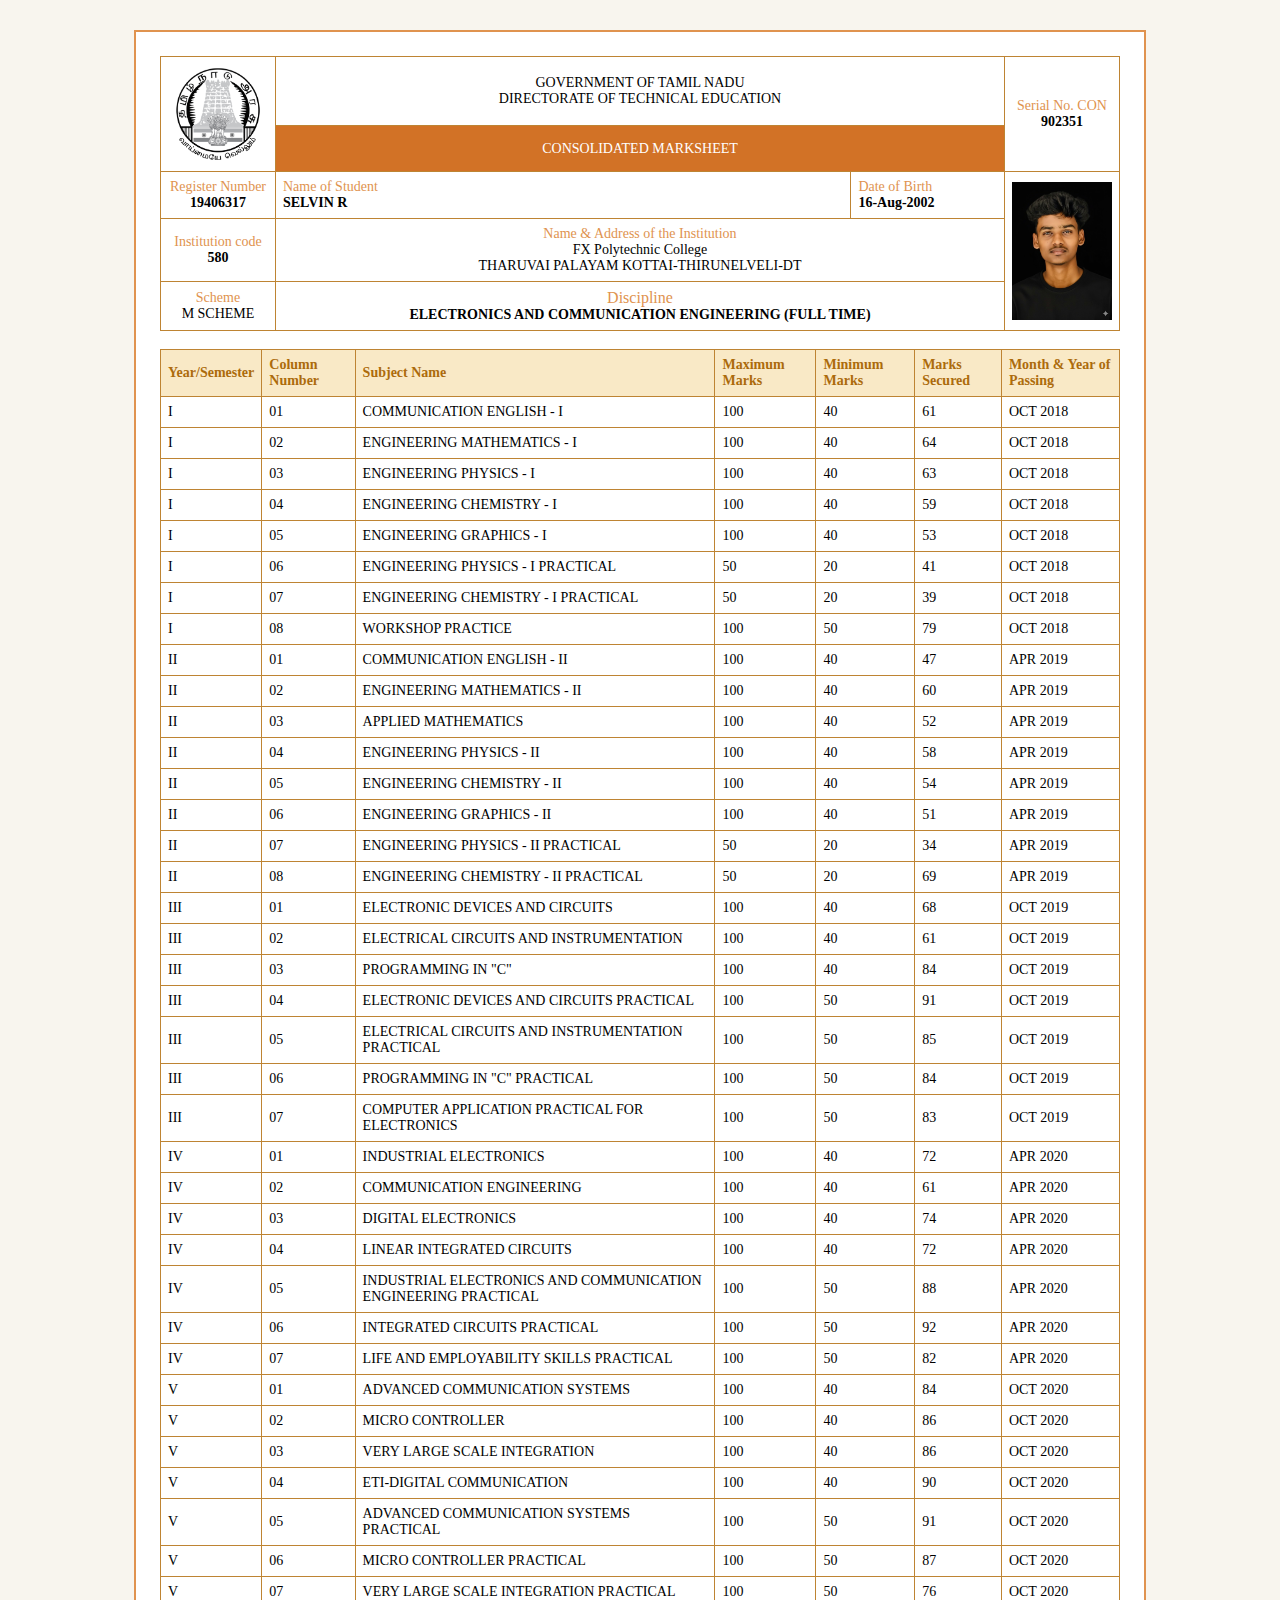
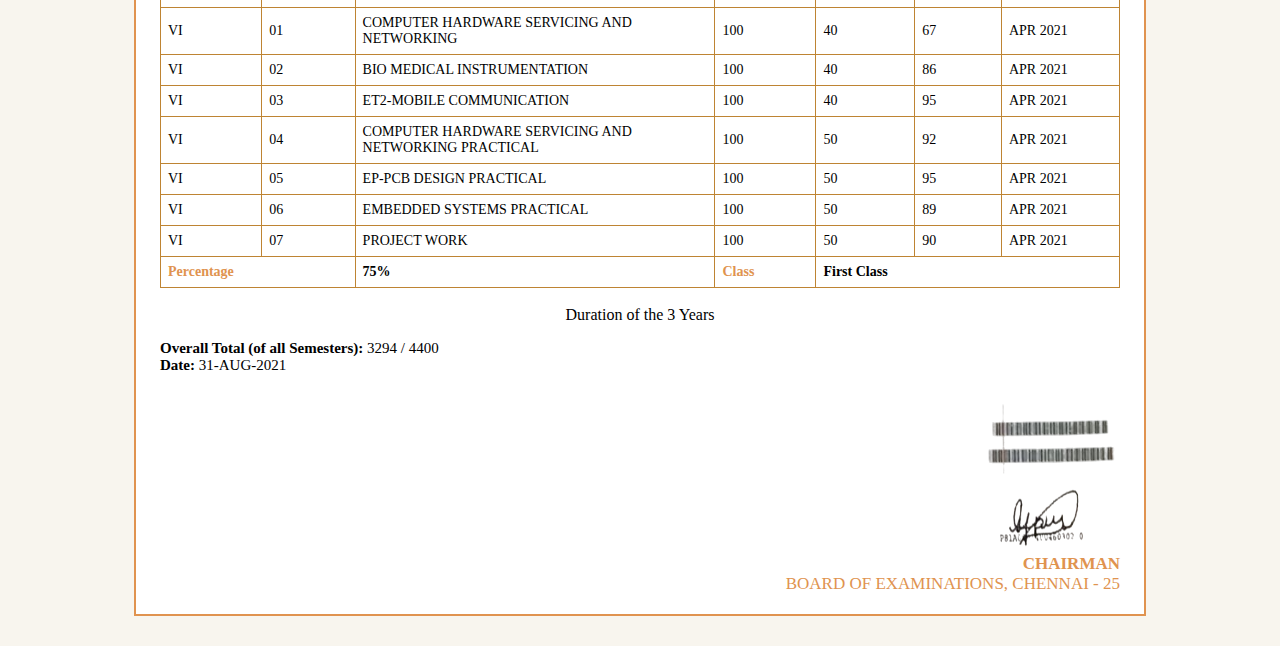
<file: index.html>
<!DOCTYPE html>
<html lang="en">
<head>
    <meta charset="UTF-8">
    <meta name="viewport" content="width=device-width, initial-scale=1.0">
    <title>Tamil Nadu Polytechnic Marksheet</title>
    <link rel="stylesheet" href="index.css">
</head>
<body>
<div class="marksheet-container">
  <table border="1px solid black" width="90%" class="marks-table">
        <tr>
            <td rowspan="2">
                <img class="logo" src="Tamilnadu-Government-Black.png" >
            </td>
            <td colspan = "2" style="text-align: center;">
                GOVERNMENT OF TAMIL NADU
                <br>
                DIRECTORATE OF TECHNICAL EDUCATION
                </td>
            <td rowspan="2" style="text-align: center;">
                <span style="color: #e0934f;">Serial No. CON</span>
                <br>
               <b>902351</b> 
            </td>
        </tr>

        <td colspan = "2"class = "consolidated">CONSOLIDATED MARKSHEET</td>
        </tr>
     
        <!-- Second Row -->

        <tr class="Second Row">
            <td style="text-align: center;">
                <span style="color: #e0934f;">Register Number </span>
                <br>
                <span style="text-align: center;"><b>19406317</b></span>
            </td>

            <td width="60%">
                 <span class="name">Name of Student</span>
                <br>
             <b class="Myname">SELVIN R</b>
            </td>
            <td>
                 <span class="DOB"> Date of Birth</span>
                <br>
                <b>16-Aug-2002</b>
            </td>
            <td rowspan="3">
                <img class="me" src="WhatsApp Image 2025-08-28 at 20.58.04_9b3c6c4b.jpg">
            </td>

             </tr>

             <!-- 3 Row -->

             <tr class="Third Row" >
                <td style="text-align: center;">
                   <span style="color: #e0934f;"> Institution code</span>
                    <br>
                    <b>580</b>

                    <td colspan="2" style="text-align: center;">
                      <span style="color: #e0934f;">  Name & Address of the Institution</span>
                        <br>
                        FX Polytechnic College
                        <br>
                        THARUVAI PALAYAM KOTTAI-THIRUNELVELI-DT
                    </td>
                </td>

             </tr>

             <!-- 4 Row -->

          <tr class="Fourth Row" >
            <td style="text-align: center;">
               <span style="color: #e0934f;">Scheme</span>
               <br>
               M SCHEME  
            </td>
            <td colspan="2" style="text-align: center;" >
               <span  class="Discipline">Discipline</span>
                <br>
               <b class="Discipline1"> ELECTRONICS AND COMMUNICATION ENGINEERING (FULL TIME)</b>
            </td>
          </tr>

    </table>
    <table>
        <thead>
            <tr>
                <th>Year/Semester</th>
                <th>Column Number</th>
                <th>Subject Name</th>
                <th>Maximum Marks</th>
                <th>Minimum Marks</th>
                <th>Marks Secured</th>
                <th>Month & Year of Passing</th>
            </tr>
        </thead>
        <tbody>
          
            <tr><td>I</td><td>01</td><td>COMMUNICATION ENGLISH - I</td><td>100</td><td>40</td><td>61</td><td>OCT 2018</td></tr>
            <tr><td>I</td><td>02</td><td>ENGINEERING MATHEMATICS - I</td><td>100</td><td>40</td><td>64</td><td>OCT 2018</td></tr>
            <tr><td>I</td><td>03</td><td>ENGINEERING PHYSICS - I</td><td>100</td><td>40</td><td>63</td><td>OCT 2018</td></tr>
            <tr><td>I</td><td>04</td><td>ENGINEERING CHEMISTRY - I</td><td>100</td><td>40</td><td>59</td><td>OCT 2018</td></tr>
            <tr><td>I</td><td>05</td><td>ENGINEERING GRAPHICS - I</td><td>100</td><td>40</td><td>53</td><td>OCT 2018</td></tr>
            <tr><td>I</td><td>06</td><td>ENGINEERING PHYSICS - I PRACTICAL</td><td>50</td><td>20</td><td>41</td><td>OCT 2018</td></tr>
            <tr><td>I</td><td>07</td><td>ENGINEERING CHEMISTRY - I PRACTICAL</td><td>50</td><td>20</td><td>39</td><td>OCT 2018</td></tr>
            <tr><td>I</td><td>08</td><td>WORKSHOP PRACTICE</td><td>100</td><td>50</td><td>79</td><td>OCT 2018</td></tr>
      
            <tr><td>II</td><td>01</td><td>COMMUNICATION ENGLISH - II</td><td>100</td><td>40</td><td>47</td><td>APR 2019</td></tr>
            <tr><td>II</td><td>02</td><td>ENGINEERING MATHEMATICS - II</td><td>100</td><td>40</td><td>60</td><td>APR 2019</td></tr>
            <tr><td>II</td><td>03</td><td>APPLIED MATHEMATICS</td><td>100</td><td>40</td><td>52</td><td>APR 2019</td></tr>
            <tr><td>II</td><td>04</td><td>ENGINEERING PHYSICS - II</td><td>100</td><td>40</td><td>58</td><td>APR 2019</td></tr>
            <tr><td>II</td><td>05</td><td>ENGINEERING CHEMISTRY - II</td><td>100</td><td>40</td><td>54</td><td>APR 2019</td></tr>
            <tr><td>II</td><td>06</td><td>ENGINEERING GRAPHICS - II</td><td>100</td><td>40</td><td>51</td><td>APR 2019</td></tr>
            <tr><td>II</td><td>07</td><td>ENGINEERING PHYSICS - II PRACTICAL</td><td>50</td><td>20</td><td>34</td><td>APR 2019</td></tr>
            <tr><td>II</td><td>08</td><td>ENGINEERING CHEMISTRY - II PRACTICAL</td><td>50</td><td>20</td><td>69</td><td>APR 2019</td></tr>
       
            <tr><td>III</td><td>01</td><td>ELECTRONIC DEVICES AND CIRCUITS</td><td>100</td><td>40</td><td>68</td><td>OCT 2019</td></tr>
            <tr><td>III</td><td>02</td><td>ELECTRICAL CIRCUITS AND INSTRUMENTATION</td><td>100</td><td>40</td><td>61</td><td>OCT 2019</td></tr>
            <tr><td>III</td><td>03</td><td>PROGRAMMING IN "C"</td><td>100</td><td>40</td><td>84</td><td>OCT 2019</td></tr>
            <tr><td>III</td><td>04</td><td>ELECTRONIC DEVICES AND CIRCUITS PRACTICAL</td><td>100</td><td>50</td><td>91</td><td>OCT 2019</td></tr>
            <tr><td>III</td><td>05</td><td>ELECTRICAL CIRCUITS AND INSTRUMENTATION PRACTICAL</td><td>100</td><td>50</td><td>85</td><td>OCT 2019</td></tr>
            <tr><td>III</td><td>06</td><td>PROGRAMMING IN "C" PRACTICAL</td><td>100</td><td>50</td><td>84</td><td>OCT 2019</td></tr>
            <tr><td>III</td><td>07</td><td>COMPUTER APPLICATION PRACTICAL FOR ELECTRONICS</td><td>100</td><td>50</td><td>83</td><td>OCT 2019</td></tr>
          
            <tr><td>IV</td><td>01</td><td>INDUSTRIAL ELECTRONICS</td><td>100</td><td>40</td><td>72</td><td>APR 2020</td></tr>
            <tr><td>IV</td><td>02</td><td>COMMUNICATION ENGINEERING</td><td>100</td><td>40</td><td>61</td><td>APR 2020</td></tr>
            <tr><td>IV</td><td>03</td><td>DIGITAL ELECTRONICS</td><td>100</td><td>40</td><td>74</td><td>APR 2020</td></tr>
            <tr><td>IV</td><td>04</td><td>LINEAR INTEGRATED CIRCUITS</td><td>100</td><td>40</td><td>72</td><td>APR 2020</td></tr>
            <tr><td>IV</td><td>05</td><td>INDUSTRIAL ELECTRONICS AND COMMUNICATION ENGINEERING PRACTICAL</td><td>100</td><td>50</td><td>88</td><td>APR 2020</td></tr>
            <tr><td>IV</td><td>06</td><td>INTEGRATED CIRCUITS PRACTICAL</td><td>100</td><td>50</td><td>92</td><td>APR 2020</td></tr>
            <tr><td>IV</td><td>07</td><td>LIFE AND EMPLOYABILITY SKILLS PRACTICAL</td><td>100</td><td>50</td><td>82</td><td>APR 2020</td></tr>
    
            <tr><td>V</td><td>01</td><td>ADVANCED COMMUNICATION SYSTEMS</td><td>100</td><td>40</td><td>84</td><td>OCT 2020</td></tr>
            <tr><td>V</td><td>02</td><td>MICRO CONTROLLER</td><td>100</td><td>40</td><td>86</td><td>OCT 2020</td></tr>
            <tr><td>V</td><td>03</td><td>VERY LARGE SCALE INTEGRATION</td><td>100</td><td>40</td><td>86</td><td>OCT 2020</td></tr>
            <tr><td>V</td><td>04</td><td>ETI-DIGITAL COMMUNICATION</td><td>100</td><td>40</td><td>90</td><td>OCT 2020</td></tr>
            <tr><td>V</td><td>05</td><td>ADVANCED COMMUNICATION SYSTEMS PRACTICAL</td><td>100</td><td>50</td><td>91</td><td>OCT 2020</td></tr>
            <tr><td>V</td><td>06</td><td>MICRO CONTROLLER PRACTICAL</td><td>100</td><td>50</td><td>87</td><td>OCT 2020</td></tr>
            <tr><td>V</td><td>07</td><td>VERY LARGE SCALE INTEGRATION PRACTICAL</td><td>100</td><td>50</td><td>76</td><td>OCT 2020</td></tr>
    
            <tr><td>VI</td><td>01</td><td>COMPUTER HARDWARE SERVICING AND NETWORKING</td><td>100</td><td>40</td><td>67</td><td>APR 2021</td></tr>
            <tr><td>VI</td><td>02</td><td>BIO MEDICAL INSTRUMENTATION</td><td>100</td><td>40</td><td>86</td><td>APR 2021</td></tr>
            <tr><td>VI</td><td>03</td><td>ET2-MOBILE COMMUNICATION</td><td>100</td><td>40</td><td>95</td><td>APR 2021</td></tr>
            <tr><td>VI</td><td>04</td><td>COMPUTER HARDWARE SERVICING AND NETWORKING PRACTICAL</td><td>100</td><td>50</td><td>92</td><td>APR 2021</td></tr>
            <tr><td>VI</td><td>05</td><td>EP-PCB DESIGN PRACTICAL</td><td>100</td><td>50</td><td>95</td><td>APR 2021</td></tr>
            <tr><td>VI</td><td>06</td><td>EMBEDDED SYSTEMS PRACTICAL</td><td>100</td><td>50</td><td>89</td><td>APR 2021</td></tr>
            <tr><td>VI</td><td>07</td><td>PROJECT WORK</td><td>100</td><td>50</td><td>90</td><td>APR 2021</td></tr>


            <tr><td colspan="2" style="color: #e0934f;">
               <b> Percentage</b>
            </td><td colspan="0"><b>75%</b></td><td style="color:#e0934f ;"><b>Class</b></td><td colspan="3"><b> First Class</b></td></tr>
        </tbody>
    </table>
    <div style="text-align: center;">
        <p> Duration of the  3 Years</p>
    </div>
   
    <div class="summary-footer">
        
        <div><b>Overall Total (of all Semesters):</b> 3294 / 4400</div>
        <div><b>Date:</b> 31-AUG-2021</div>
    </div>
    <div class="sign-row">
        <img src="Screenshot 2025-09-01 183155-Photoroom.png" style="width: 150px; height: 70px; margin-left: 500px;">
        <img src="Screenshot_2025-09-01_180859-removebg-preview.png" style="width: 150px; height: 70px; margin-left: 500px;">
        <br>
        <span class="chairman"><b>CHAIRMAN</b></span><br>
        <span class="chairman">BOARD OF EXAMINATIONS, CHENNAI - 25</span>
   

</body>
</html>
</file>
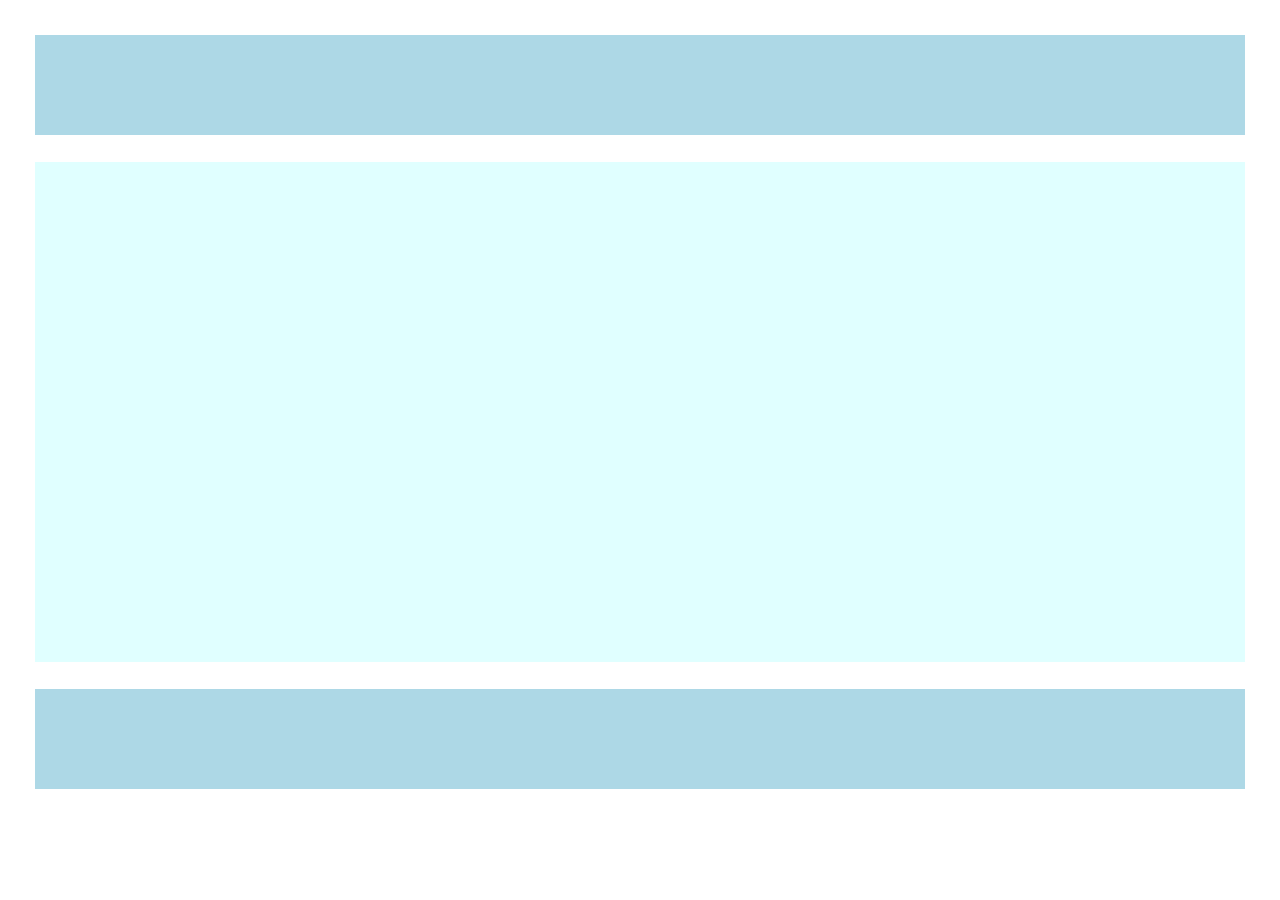
<file: Content.html>
<!DOCTYPE html>
<html lang="en">
<head>
    <meta charset="UTF-8">
    <meta name="viewport" content="width=device-width, initial-scale=1.0">
    <title>Header Content Footer</title>
</head>
<body>
    <div> 
   <table border="0" width="100%" height="70px" cellspacing="27" cellpadding="50">
     <tr>
        <td  colspan="2" bgcolor="#ADD8E6"></td>
     </tr>
     <tr>
        <td bgcolor="#E0FFFF" width="70%" height="400px"></td>
     </tr>

     <tr>
        <td colspan="2" bgcolor="#ADD8E6"></td>
     </tr>


   </table>
    </div>
    
</body>
</html>
</file>
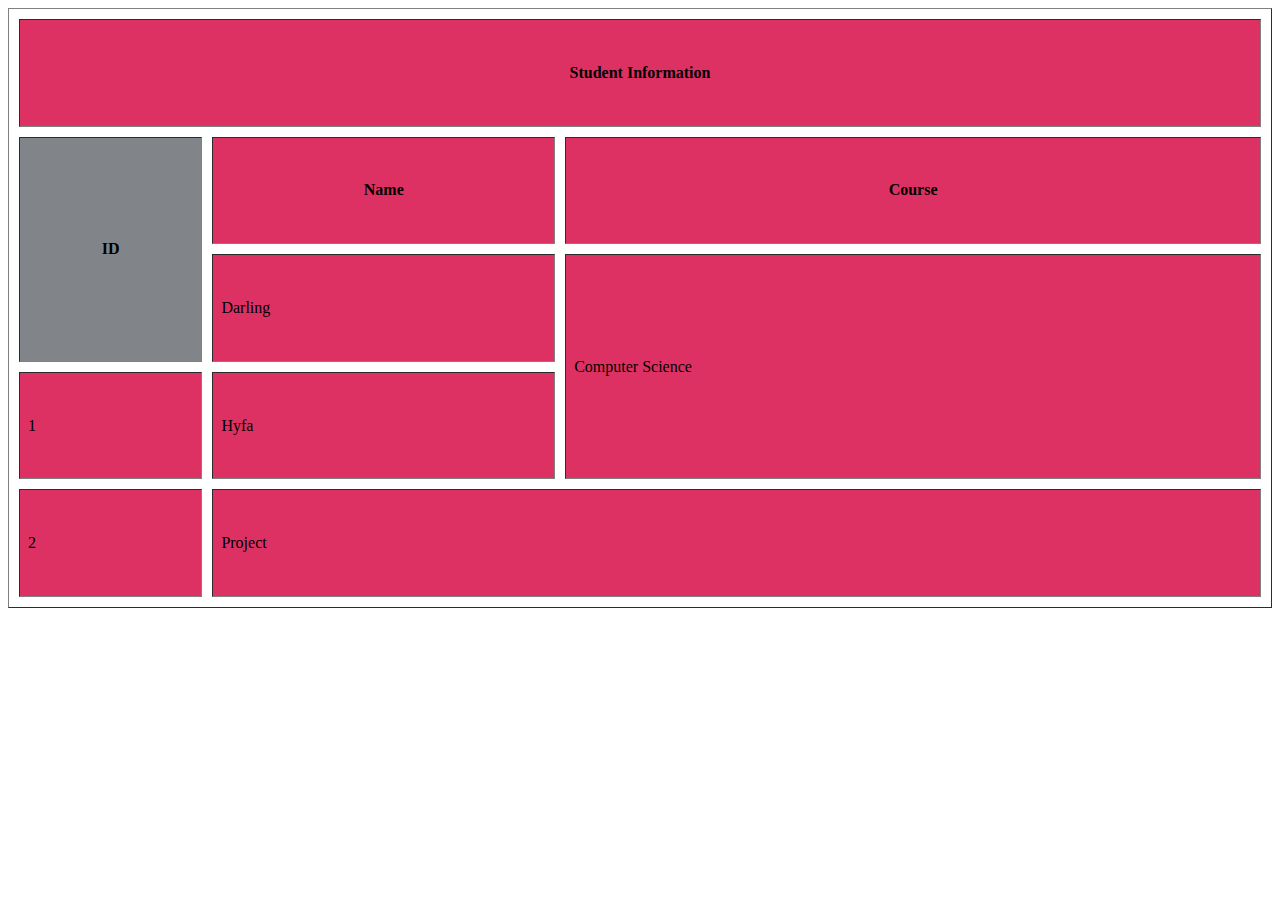
<file: DAY2.html>
<!DOCTYPE html>
<html>
<head>
    <title>Table Example</title>
</head>
<body>
    <table border="1" cellspacing="10" cellpadding="8" width="100%" height="600px">
        <tr>
            <th colspan="3" bgcolor="#DE3163">Student Information</th>
        </tr>
        <tr>
            <th rowspan="2" bgcolor="#818589">ID</th>
            <th bgcolor="#DE3163">Name</th>
            <th bgcolor="#DE3163">Course</th>
        </tr>
        <tr>
            <td bgcolor="#DE3163">Darling</td>
            <td rowspan="2" bgcolor="#DE3163">Computer Science</td>
        </tr>
        <tr>
            <td bgcolor="#DE3163">1</td>
            <td bgcolor="#DE3163">Hyfa</td>
        </tr>
        <tr>
            <td bgcolor="#DE3163">2</td>
            <td colspan="2" bgcolor="#DE3163">Project</td>
        </tr>
    </table>
</body>
</html>
</file>
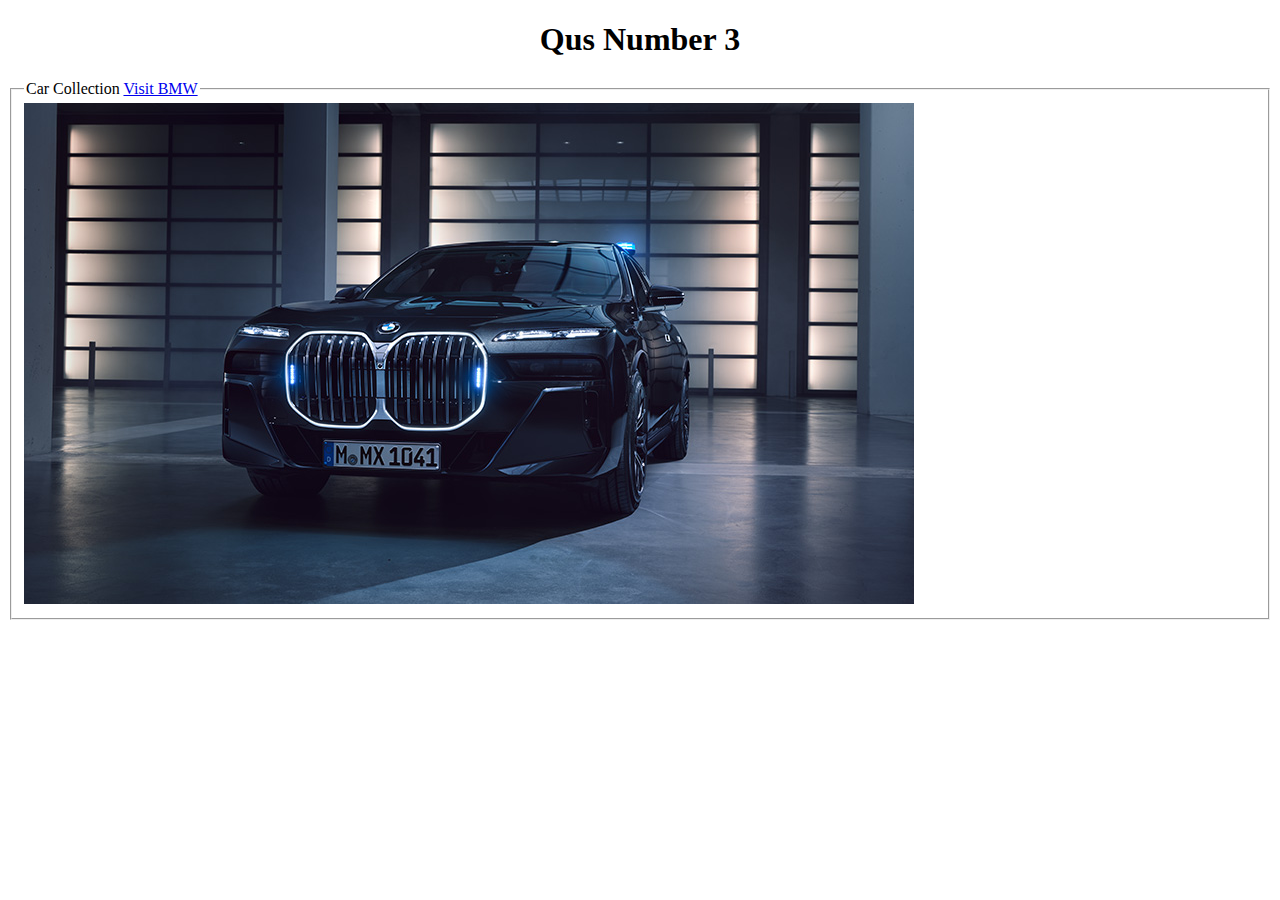
<file: DAY3.html>
<!DOCTYPE html>
<html lang="en">
<head>
    <meta charset="UTF-8">
    <meta name="viewport" content="width=device-width, initial-scale=1.0">
    <title>DAY3</title>
</head>
<body>
    <h1 style="text-align: center;">Qus Number 3</h1>
    <fieldset>
        <legend>Car Collection <a href="https://www.bmw.in/en/index.html">Visit BMW</a></legend>
       
        <img src="bmw-css-7-series-protection-ms-new-standard.jpg" width="auto" height="auto">
    </fieldset>
    
</body>
</html>
</file>
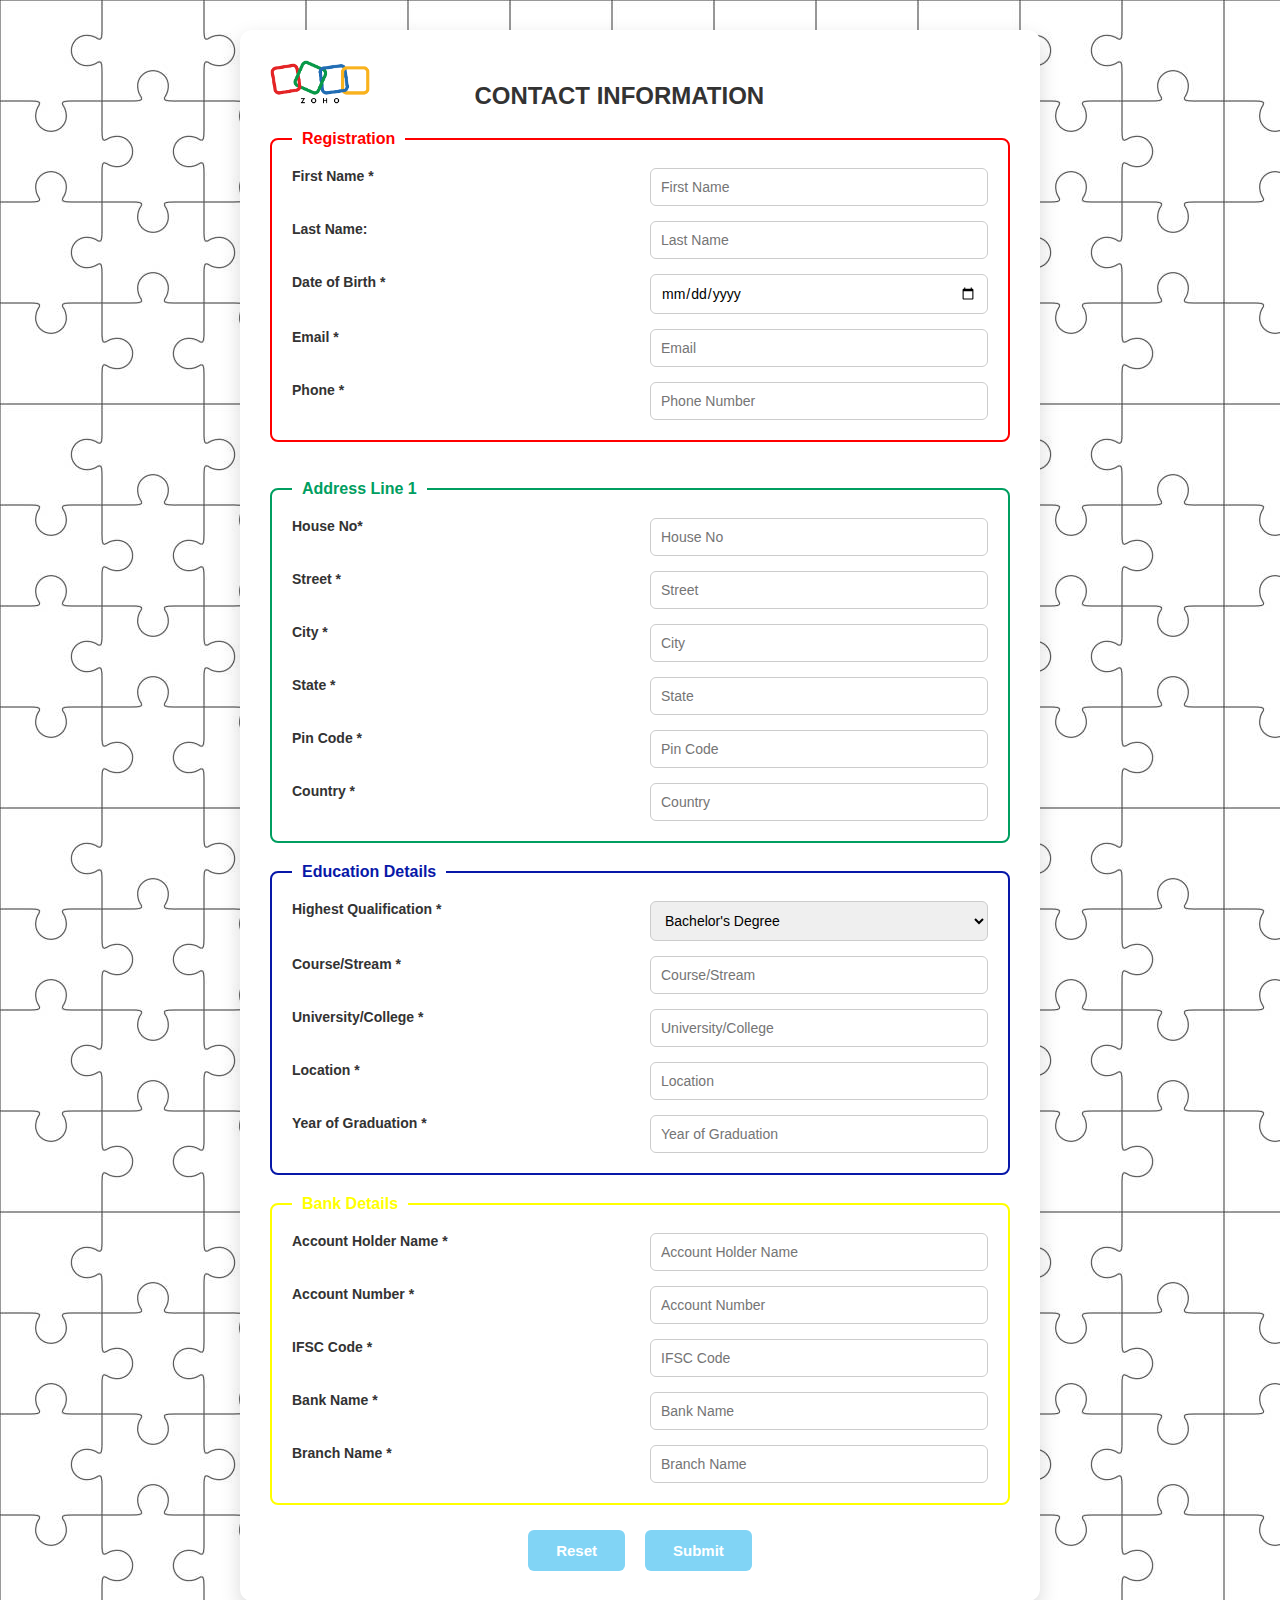
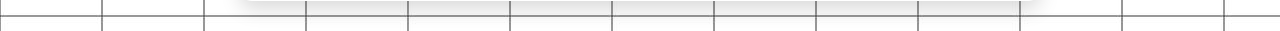
<file: Forms.html>
<!DOCTYPE html>
<html lang="en">
<head>
    <meta charset="UTF-8">
    <meta name="viewport" content="width=device-width, initial-scale=1.0">
    <title>ZOHO FORMS</title>
   <link rel="stylesheet" href="Forms.css">
   <script src="validation.js" defer></script>

</head>
<body>
    <div class="header">
        <form id="registrationForm" onsubmit="return validateRegistration()">
        <div>
            <img src="images.png"  style=" text-align: center; display: inline-block; " width="100px"  >
            <h2 style=" text-align: center; display: inline-block; margin-left: 100px;">CONTACT INFORMATION</h2>
            <!-- <h1 style="text-align: center;" >
                <span class="z"><b>Z</b></span>
                <span class="o"><b>O</b></span>
                <span class="h"><b>H</b></span>
                <span class="O"><b>O</b></span>
            </h1> -->
            <h1>

            </h1>
            <fieldset class="fieldset1">
                <legend style="color: #FF0000;">Registration</legend>
                
                    <div class="form-row">
                        <label for="fname">First Name *</label>
                        <input class="text-field" type="text" id="fname" name="fname" placeholder="First Name">

                        <label for="lname">Last Name:</label>
                        <input class="lname" type="text" id="lname" name="lname" placeholder="Last Name">

                        <label for="dob">Date of Birth *</label>
                        <input class="dob" type="date" id="dob" name="dob">

                        <label for="email">Email *</label>
                        <input class="email" type="email" id="email" name="email" placeholder="Email">

                        <label for="phone">Phone *</label>
                        <input class="phone" type="tel" id="phone" name="phone" placeholder="Phone Number">
                    
                       <!-- <div class="form-row2">
                        <label for="gender">Gender:</label>
                        <select class="gender" id="gender" name="gender">
                            <option value="male">Male</option>
                            <option value="female">Female</option>
                            <option value="other">Other</option>
                        </select> -->
                        </div>
               
            </fieldset>
              <br>
            <fieldset class="fieldset2">
                <legend style="color: #009E60;">Address Line 1</legend>
            
                    <div class="form-row2">

                        <label for="address">House No*</label>
                        <input class="address" type="text" id="address" name="address" placeholder="House No">

                           <label for="street">Street *</label>
                        <input class="street" type="text" id="street" name="street" placeholder="Street">

                        <label for="city">City *</label>
                        <input class="city" type="text" id="city" name="city" placeholder="City">

                        <label for="state">State *</label>
                        <input class="state" type="text" id="state" name="state" placeholder="State">

                        <label for="pin">Pin Code *</label>
                        <input class="pin" type="text" id="pin" name="pin" placeholder="Pin Code">

                        <label for="country">Country *</label>
                        <input class="country" type="text" id="country" name="country" placeholder="Country">

                    </div>
               
            </fieldset>

            <fieldset class="fieldset3">
                <legend style="color: #0818A8;">Education Details</legend>

                    <div class="form-row3">
                        <label for="qualification">Highest Qualification *</label>
                        <select class="qualification" id="qualification" name="qualification">
                    
                            <option value="bachelor">Bachelor's Degree</option>
                            <option value="master">Master's Degree</option>
                            <option value="phd">BSC</option>
                        </select>

                        <label for="course">Course/Stream *</label>
                        <input class="course" type="text" id="course" name="course" placeholder="Course/Stream">

                        <label for="university">University/College *</label>
                        <input class="university" type="text" id="university" name="university" placeholder="University/College">

                        <label for="location" >Location *</label>
                        <input class="location" type="text" id="location" name="location" placeholder="Location">

                        <label for="year">Year of Graduation *</label>
                        <input class="year" type="number" id="year" name="year" placeholder="Year of Graduation">
                       </div>
               

            </fieldset>

            <fieldset class="fieldset4">

                <legend style="color: yellow;">Bank Details</legend>
                    <div class="form-row4">
                        <label for="account-name">Account Holder Name *</label>
                        <input class="account-name" type="text" id="account-name" name="account-name" placeholder="Account Holder Name">

                        <label for="account-number">Account Number *</label>
                        <input class="account-number" type="text" id="account-number" name="account-number" placeholder="Account Number">

                        <label for="ifsc-code">IFSC Code *</label>
                        <input class="ifsc-code" type="text" id="ifsc-code" name="ifsc-code" placeholder="IFSC Code">

                        <label for="bank-name">Bank Name *</label>
                        <input class="bank-name" type="text" id="bank-name" name="bank-name" placeholder="Bank Name">

                        <label for="branch-name">Branch Name *</label>
                        <input class="branch-name" type="text" id="branch-name" name="branch-name" placeholder="Branch Name">

                    </div>

            </fieldset>

            <div class="button">
                
                <button class="reset" type="reset">Reset</button>
                <button class="submit" type="submit">Submit</button>
            </div>
            </form>
    </div>
</body>
</html>
</file>
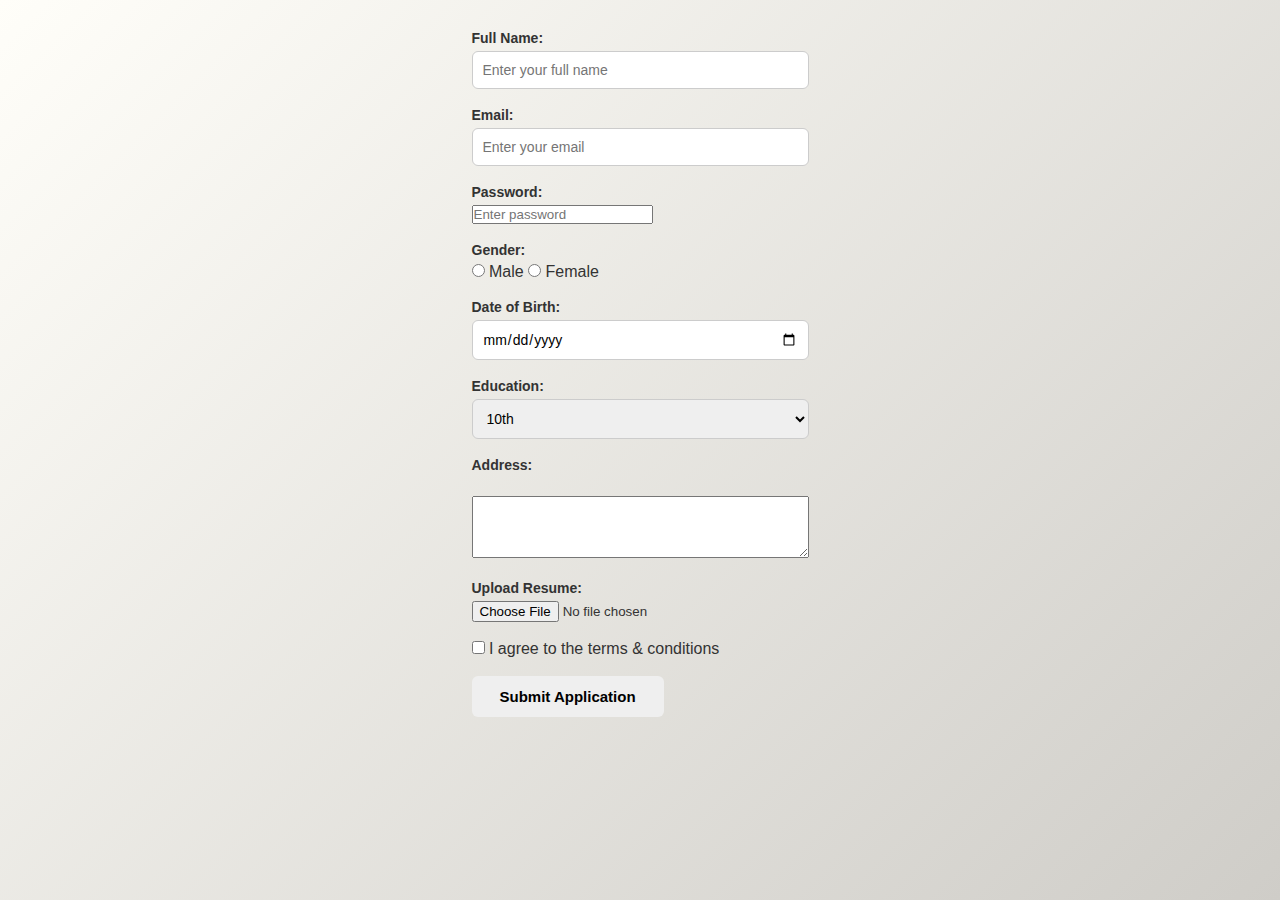
<file: From.html>
<!DOCTYPE html>
<html>
<head>
  <title>Application Form</title>
  <link rel="stylesheet" href="From.css">
  <script src="From.js" defer></script>
</head>
<body>


  <form>
    <!-- Name -->
    <label for="name">Full Name:</label>
    <input type="text" id="name" name="name" placeholder="Enter your full name" required>
    <br><br>

    <!-- Email -->
    <label for="email">Email:</label>
    <input type="email" id="email" name="email" placeholder="Enter your email" required>
    <br><br>

    <!-- Password -->
    <label for="password">Password:</label>
    <input type="password" id="password" name="password" placeholder="Enter password" required>
    <br><br>

    <!-- Gender -->
    <label>Gender:</label>
    <input type="radio" name="gender" value="Male"> Male
    <input type="radio" name="gender" value="Female"> Female
    <br><br>

    <!-- Date of Birth -->
    <label for="dob">Date of Birth:</label>
    <input type="date" id="dob" name="dob">
    <br><br>

    <!-- Education -->
    <label for="education">Education:</label>
    <select id="education" name="education">
      <option value="10th">10th</option>
      <option value="12th">12th</option>
      <option value="ug">UG</option>
      <option value="pg">PG</option>
    </select>
    <br><br>

    <!-- Address -->
    <label for="address">Address:</label><br>
    <textarea id="address" name="address" rows="4" cols="40"></textarea>
    <br><br>

    <!-- File Upload -->
    <label for="resume">Upload Resume:</label>
    <input type="file" id="resume" name="resume">
    <br><br>

    <!-- Terms -->
    <input type="checkbox" required> I agree to the terms & conditions
    <br><br>

    <!-- Submit -->
    <button type="submit">Submit Application</button>
  </form>

</body>
</html>
</file>
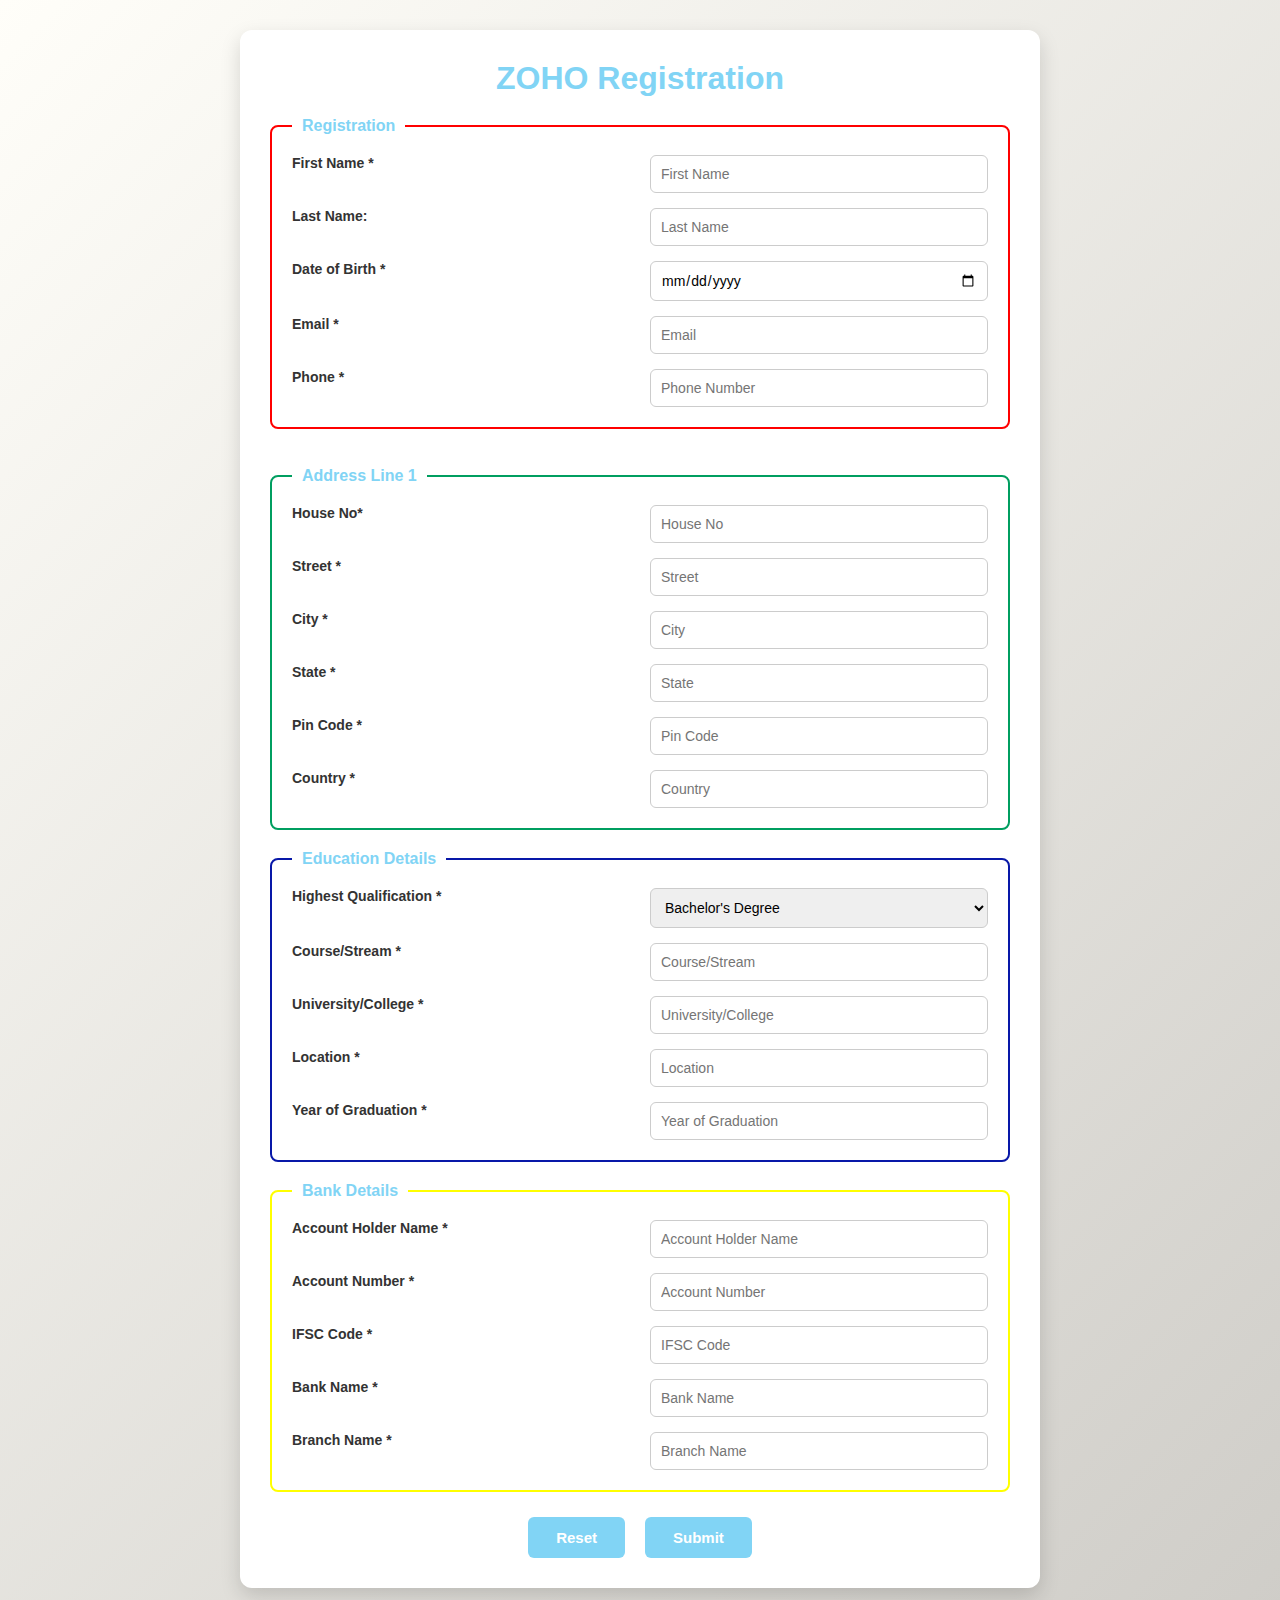
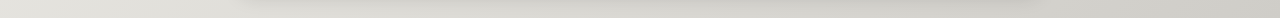
<file: Froms.html>
<!DOCTYPE html>
<html lang="en">
<head>
    <meta charset="UTF-8">
    <meta name="viewport" content="width=device-width, initial-scale=1.0">
    <title>Document</title>
   <link rel="stylesheet" href="From.css">
</head>
<body>
    <div class="header">
        <div>
            <h1 style="text-align: center;" >ZOHO Registration</h1>
            <fieldset class="fieldset1">
                <legend>Registration</legend>
                <form>
                    <div class="form-row">
                        <label for="fname">First Name *</label>
                        <input class="text-field" type="text" id="fname" name="fname" placeholder="First Name">

                        <label for="lname">Last Name:</label>
                        <input class="lname" type="text" id="lname" name="lname" placeholder="Last Name">

                        <label for="dob">Date of Birth *</label>
                        <input class="dob" type="date" id="dob" name="dob">

                        <label for="email">Email *</label>
                        <input class="email" type="email" id="email" name="email" placeholder="Email">

                        <label for="phone">Phone *</label>
                        <input class="phone" type="tel" id="phone" name="phone" placeholder="Phone Number">
                    
                       <!-- <div class="form-row2">
                        <label for="gender">Gender:</label>
                        <select class="gender" id="gender" name="gender">
                            <option value="male">Male</option>
                            <option value="female">Female</option>
                            <option value="other">Other</option>
                        </select> -->
                        </div>
                </form>
            </fieldset>
              <br>
            <fieldset class="fieldset2">
                <legend>Address Line 1</legend>
                <form> 
                    <div class="form-row2">

                        <label for="address">House No*</label>
                        <input class="address" type="text" id="address" name="address" placeholder="House No">

                           <label for="street">Street *</label>
                        <input class="street" type="text" id="street" name="street" placeholder="Street">

                        <label for="city">City *</label>
                        <input class="city" type="text" id="city" name="city" placeholder="City">

                        <label for="state">State *</label>
                        <input class="state" type="text" id="state" name="state" placeholder="State">

                        <label for="pin">Pin Code *</label>
                        <input class="pin" type="text" id="pin" name="pin" placeholder="Pin Code">

                        <label for="country">Country *</label>
                        <input class="country" type="text" id="country" name="country" placeholder="Country">

                    </div>
                </form>
            </fieldset>

            <fieldset class="fieldset3">
                <legend>Education Details</legend>
                <form>

                    <div class="form-row3">
                        <label for="qualification">Highest Qualification *</label>
                        <select class="qualification" id="qualification" name="qualification">
                    
                            <option value="bachelor">Bachelor's Degree</option>
                            <option value="master">Master's Degree</option>
                            <option value="phd">BSC</option>
                        </select>

                        <label for="course">Course/Stream *</label>
                        <input class="course" type="text" id="course" name="course" placeholder="Course/Stream">

                        <label for="university">University/College *</label>
                        <input class="university" type="text" id="university" name="university" placeholder="University/College">

                        <label for="location" >Location *</label>
                        <input class="location" type="text" id="location" name="location" placeholder="Location">

                        <label for="year">Year of Graduation *</label>
                        <input class="year" type="number" id="year" name="year" placeholder="Year of Graduation">
                       </div>
                </form>

            </fieldset>

            <fieldset class="fieldset4">

                <legend>Bank Details</legend>
                

                <form>
                    <div class="form-row4">
                        <label for="account-name">Account Holder Name *</label>
                        <input class="account-name" type="text" id="account-name" name="account-name" placeholder="Account Holder Name">

                        <label for="account-number">Account Number *</label>
                        <input class="account-number" type="text" id="account-number" name="account-number" placeholder="Account Number">

                        <label for="ifsc-code">IFSC Code *</label>
                        <input class="ifsc-code" type="text" id="ifsc-code" name="ifsc-code" placeholder="IFSC Code">

                        <label for="bank-name">Bank Name *</label>
                        <input class="bank-name" type="text" id="bank-name" name="bank-name" placeholder="Bank Name">

                        <label for="branch-name">Branch Name *</label>
                        <input class="branch-name" type="text" id="branch-name" name="branch-name" placeholder="Branch Name">

                    </div>
                </form>

            </fieldset>

            <div class="button">
                
                <button class="reset" type="reset">Reset</button>
                <button class="submit" type="submit">Submit</button>
            </div>
    </div>
</body>
</html>
</file>
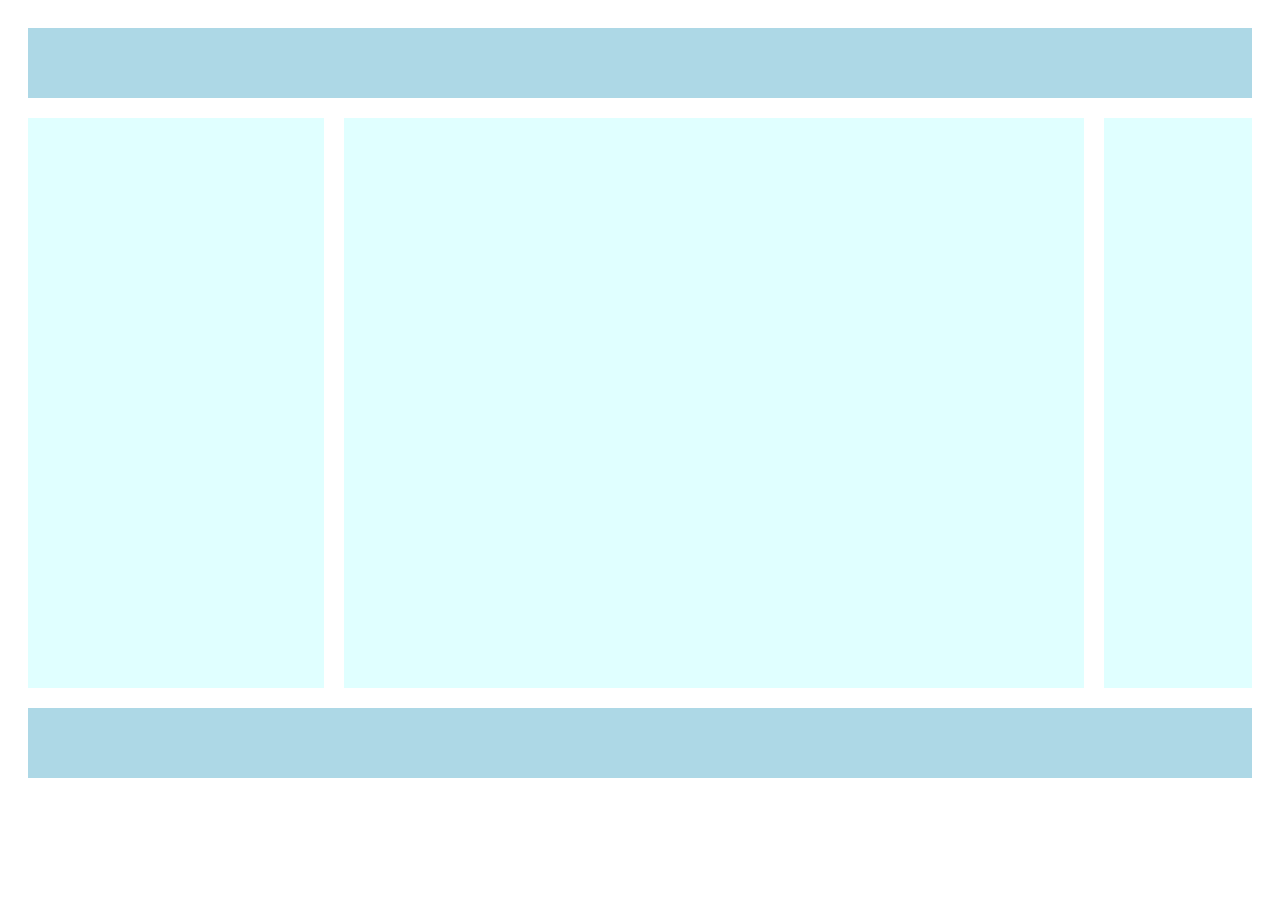
<file: LeftandRight.html>
<!DOCTYPE html>
<html lang="en">
<head>
    <meta charset="UTF-8">
    <meta name="viewport" content="width=device-width, initial-scale=1.0">
    <title>Header Content leftnav RightNav</title>
</head>
<body>
    <div>
        <table border="0" width="100%" height="50px" cellspacing="20" cellpadding="35">

            <tr>
                <td colspan="3" bgcolor="#ADD8E6"></td>
            </tr>

            <tr>
                <td width="20%" height="500px" bgcolor="#E0FFFF"></td>
                <td width="50%" height="500px" bgcolor="#E0FFFF"></td>
                <td width="10%" height="500px" bgcolor="#E0FFFF"></td>
            </tr>

            <tr>
                <td colspan="3" bgcolor="#ADD8E6"></td>
                
            </tr>

        </table>
        <br>
        
        
    </div>
    
</body>
</html>
</file>
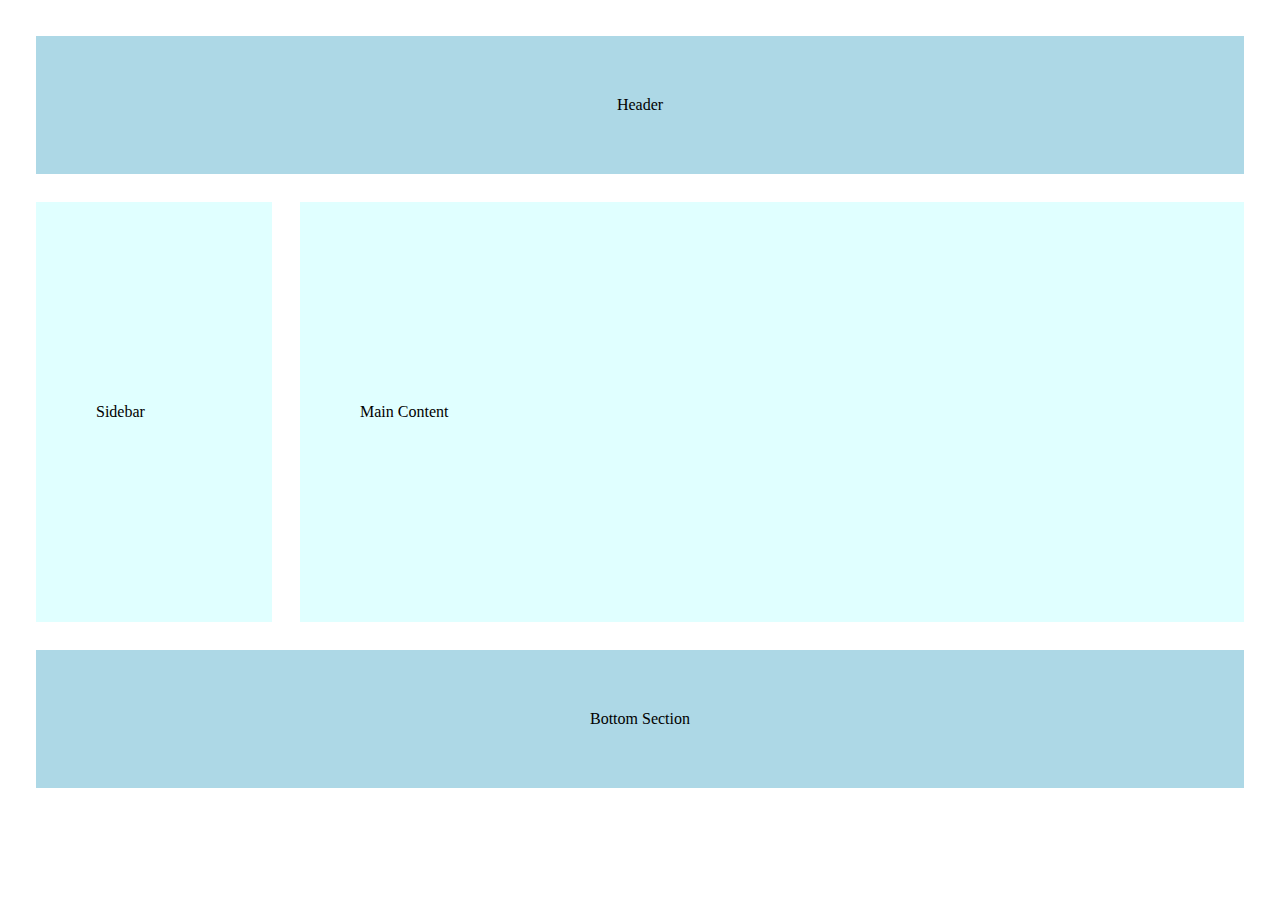
<file: Leftnav.html>
<!DOCTYPE html>
<html lang="en">
<head>
    <meta charset="UTF-8">
    <meta name="viewport" content="width=device-width, initial-scale=1.0">
    <title>Header Content Leftnav,Footer</title>
</head>
<body>
    <div>
     <table border="0" width="100%" height="70px"  cellspacing="28" cellpadding="60">
     <tr>
      <td colspan="2" bgcolor="#ADD8E6" align="center">Header</td>
    </tr>
    <tr>
      <td width="20%" height="300px" bgcolor="#E0FFFF">Sidebar</td>
      <td bgcolor="#E0FFFF">Main Content</td>
    </tr>

    <tr>
        <td colspan="2" bgcolor="#ADD8E6" align="center">Bottom Section</td>
    </tr>
   </table>
    </div>
</body>
</html>
</file>
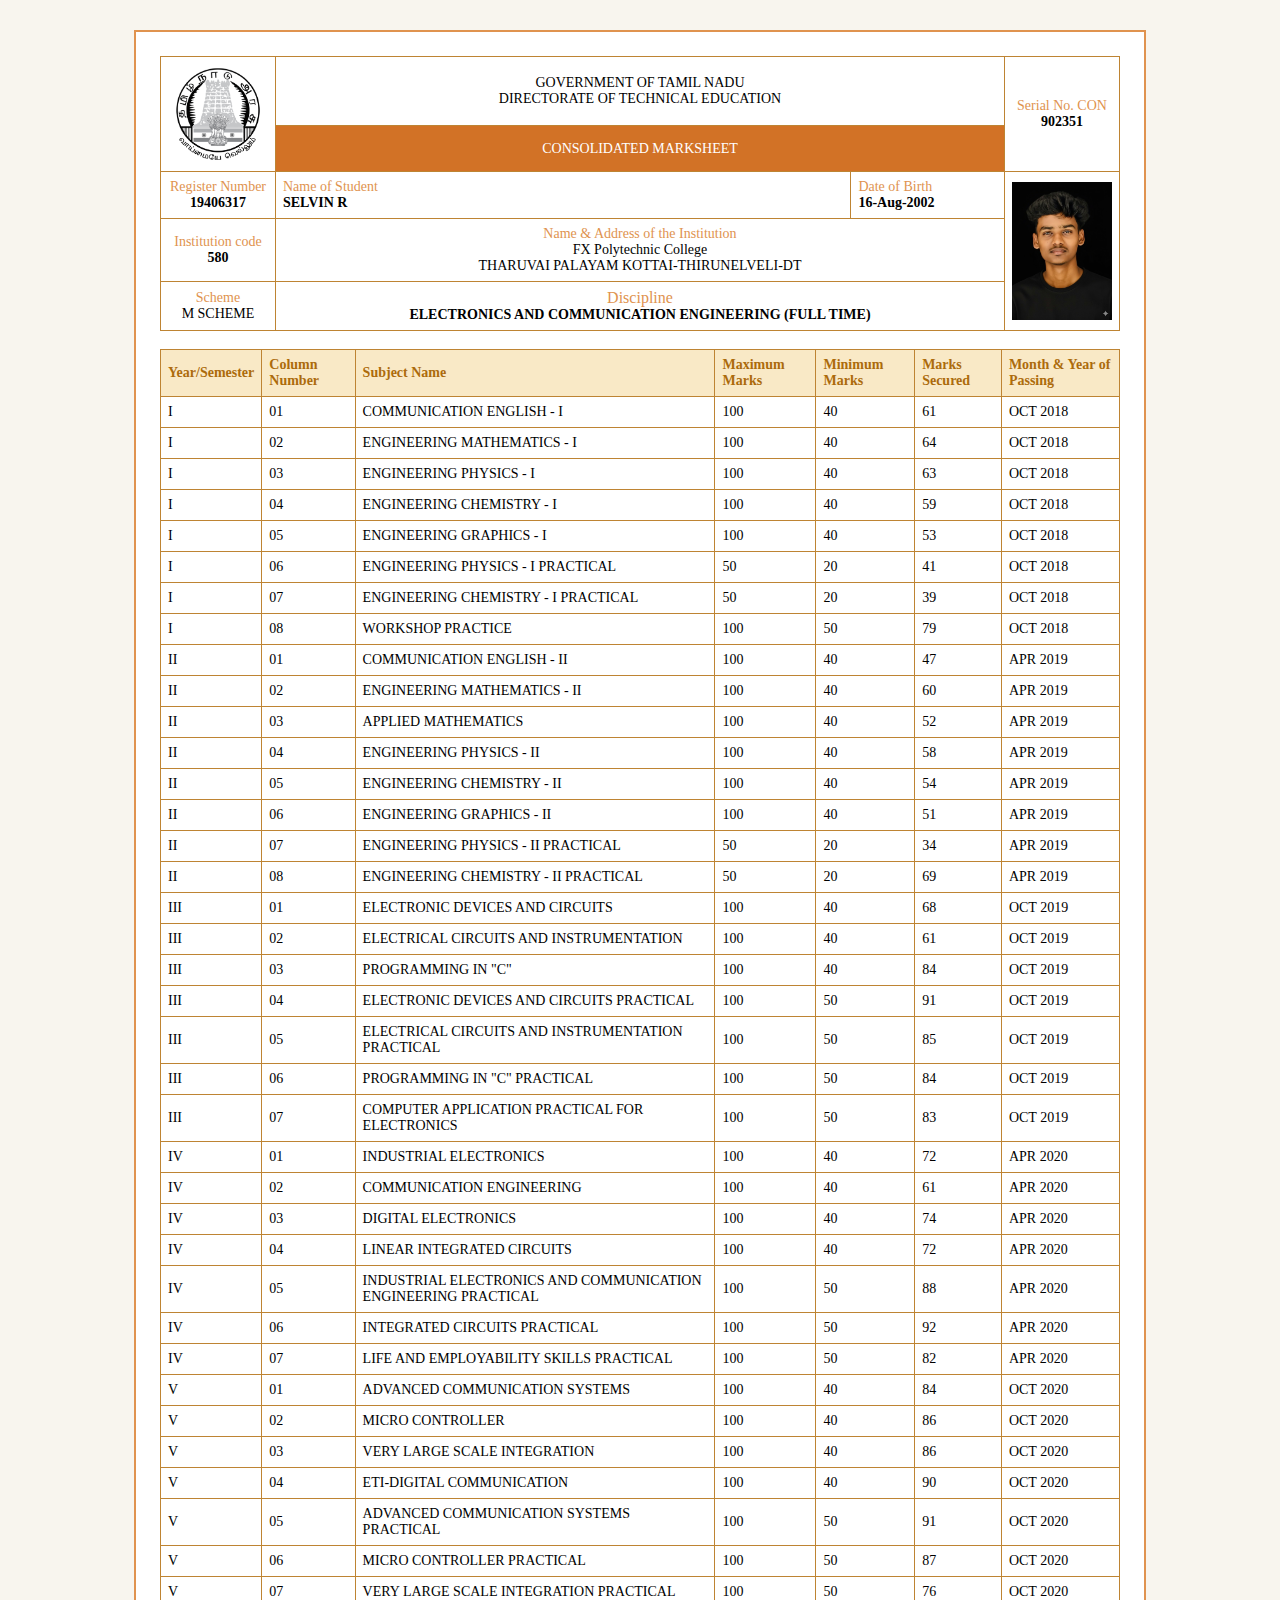
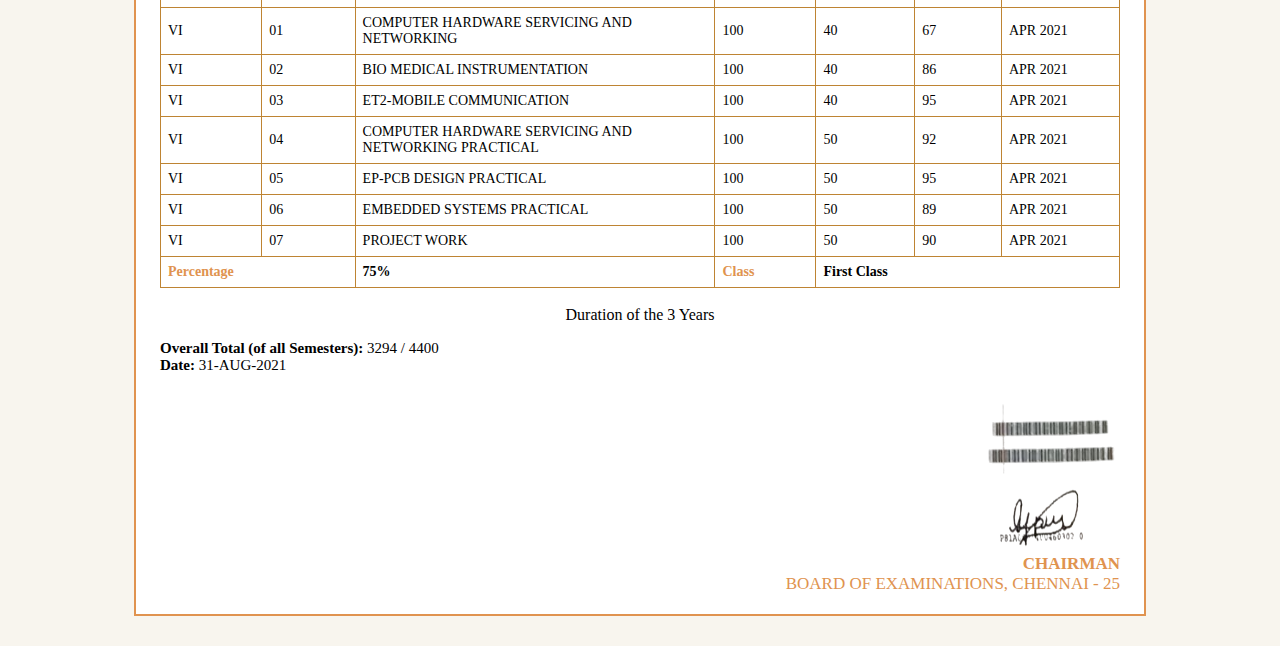
<file: Main.html>
<!DOCTYPE html>
<html lang="en">
<head>
     <!-- <meta charset="UTF-8"> -->
    <title>Tamil Nadu Polytechnic Marksheet</title>
    <link rel="stylesheet" href="index.css">
</head>
<body>
<div class="marksheet-container">
  <table border="1px solid black" width="90%" class="marks-table">
        <tr>
            <td rowspan="2">
                <img class="logo" src="Tamilnadu-Government-Black.png" >
            </td>
            <td colspan = "2" style="text-align: center;">
                GOVERNMENT OF TAMIL NADU
                <br>
                DIRECTORATE OF TECHNICAL EDUCATION
                </td>
            <td rowspan="2" style="text-align: center;">
                <span style="color: #e0934f;">Serial No. CON</span>
                <br>
               <b>902351</b> 
            </td>
        </tr>

        <td colspan = "2"class = "consolidated">CONSOLIDATED MARKSHEET</td>
        </tr>
     
        <!-- Second Row -->

        <tr class="Second Row">
            <td style="text-align: center;">
                <span style="color: #e0934f;">Register Number </span>
                <br>
                <span style="text-align: center;"><b>19406317</b></span>
            </td>

            <td width="60%">
                 <span class="name">Name of Student</span>
                <br>
             <b class="Myname">SELVIN R</b>
            </td>
            <td>
                 <span class="DOB"> Date of Birth</span>
                <br>
                <b>16-Aug-2002</b>
            </td>
            <td rowspan="3">
                <img class="me" src="WhatsApp Image 2025-08-28 at 20.58.04_9b3c6c4b.jpg">
            </td>

             </tr>

             <!-- 3 Row -->

             <tr class="Third Row" >
                <td style="text-align: center;">
                   <span style="color: #e0934f;"> Institution code</span>
                    <br>
                    <b>580</b>

                    <td colspan="2" style="text-align: center;">
                      <span style="color: #e0934f;">  Name & Address of the Institution</span>
                        <br>
                        FX Polytechnic College
                        <br>
                        THARUVAI PALAYAM KOTTAI-THIRUNELVELI-DT
                    </td>
                </td>

             </tr>

             <!-- 4 Row -->

          <tr class="Fourth Row" >
            <td style="text-align: center;">
               <span style="color: #e0934f;">Scheme</span>
               <br>
               M SCHEME  
            </td>
            <td colspan="2" style="text-align: center;" >
               <span  class="Discipline">Discipline</span>
                <br>
               <b class="Discipline1"> ELECTRONICS AND COMMUNICATION ENGINEERING (FULL TIME)</b>
            </td>
          </tr>

    </table>
    <table>
        <thead>
            <tr>
                <th>Year/Semester</th>
                <th>Column Number</th>
                <th>Subject Name</th>
                <th>Maximum Marks</th>
                <th>Minimum Marks</th>
                <th>Marks Secured</th>
                <th>Month & Year of Passing</th>
            </tr>
        </thead>
        <tbody>
          
            <tr><td>I</td><td>01</td><td>COMMUNICATION ENGLISH - I</td><td>100</td><td>40</td><td>61</td><td>OCT 2018</td></tr>
            <tr><td>I</td><td>02</td><td>ENGINEERING MATHEMATICS - I</td><td>100</td><td>40</td><td>64</td><td>OCT 2018</td></tr>
            <tr><td>I</td><td>03</td><td>ENGINEERING PHYSICS - I</td><td>100</td><td>40</td><td>63</td><td>OCT 2018</td></tr>
            <tr><td>I</td><td>04</td><td>ENGINEERING CHEMISTRY - I</td><td>100</td><td>40</td><td>59</td><td>OCT 2018</td></tr>
            <tr><td>I</td><td>05</td><td>ENGINEERING GRAPHICS - I</td><td>100</td><td>40</td><td>53</td><td>OCT 2018</td></tr>
            <tr><td>I</td><td>06</td><td>ENGINEERING PHYSICS - I PRACTICAL</td><td>50</td><td>20</td><td>41</td><td>OCT 2018</td></tr>
            <tr><td>I</td><td>07</td><td>ENGINEERING CHEMISTRY - I PRACTICAL</td><td>50</td><td>20</td><td>39</td><td>OCT 2018</td></tr>
            <tr><td>I</td><td>08</td><td>WORKSHOP PRACTICE</td><td>100</td><td>50</td><td>79</td><td>OCT 2018</td></tr>
      
            <tr><td>II</td><td>01</td><td>COMMUNICATION ENGLISH - II</td><td>100</td><td>40</td><td>47</td><td>APR 2019</td></tr>
            <tr><td>II</td><td>02</td><td>ENGINEERING MATHEMATICS - II</td><td>100</td><td>40</td><td>60</td><td>APR 2019</td></tr>
            <tr><td>II</td><td>03</td><td>APPLIED MATHEMATICS</td><td>100</td><td>40</td><td>52</td><td>APR 2019</td></tr>
            <tr><td>II</td><td>04</td><td>ENGINEERING PHYSICS - II</td><td>100</td><td>40</td><td>58</td><td>APR 2019</td></tr>
            <tr><td>II</td><td>05</td><td>ENGINEERING CHEMISTRY - II</td><td>100</td><td>40</td><td>54</td><td>APR 2019</td></tr>
            <tr><td>II</td><td>06</td><td>ENGINEERING GRAPHICS - II</td><td>100</td><td>40</td><td>51</td><td>APR 2019</td></tr>
            <tr><td>II</td><td>07</td><td>ENGINEERING PHYSICS - II PRACTICAL</td><td>50</td><td>20</td><td>34</td><td>APR 2019</td></tr>
            <tr><td>II</td><td>08</td><td>ENGINEERING CHEMISTRY - II PRACTICAL</td><td>50</td><td>20</td><td>69</td><td>APR 2019</td></tr>
       
            <tr><td>III</td><td>01</td><td>ELECTRONIC DEVICES AND CIRCUITS</td><td>100</td><td>40</td><td>68</td><td>OCT 2019</td></tr>
            <tr><td>III</td><td>02</td><td>ELECTRICAL CIRCUITS AND INSTRUMENTATION</td><td>100</td><td>40</td><td>61</td><td>OCT 2019</td></tr>
            <tr><td>III</td><td>03</td><td>PROGRAMMING IN "C"</td><td>100</td><td>40</td><td>84</td><td>OCT 2019</td></tr>
            <tr><td>III</td><td>04</td><td>ELECTRONIC DEVICES AND CIRCUITS PRACTICAL</td><td>100</td><td>50</td><td>91</td><td>OCT 2019</td></tr>
            <tr><td>III</td><td>05</td><td>ELECTRICAL CIRCUITS AND INSTRUMENTATION PRACTICAL</td><td>100</td><td>50</td><td>85</td><td>OCT 2019</td></tr>
            <tr><td>III</td><td>06</td><td>PROGRAMMING IN "C" PRACTICAL</td><td>100</td><td>50</td><td>84</td><td>OCT 2019</td></tr>
            <tr><td>III</td><td>07</td><td>COMPUTER APPLICATION PRACTICAL FOR ELECTRONICS</td><td>100</td><td>50</td><td>83</td><td>OCT 2019</td></tr>
          
            <tr><td>IV</td><td>01</td><td>INDUSTRIAL ELECTRONICS</td><td>100</td><td>40</td><td>72</td><td>APR 2020</td></tr>
            <tr><td>IV</td><td>02</td><td>COMMUNICATION ENGINEERING</td><td>100</td><td>40</td><td>61</td><td>APR 2020</td></tr>
            <tr><td>IV</td><td>03</td><td>DIGITAL ELECTRONICS</td><td>100</td><td>40</td><td>74</td><td>APR 2020</td></tr>
            <tr><td>IV</td><td>04</td><td>LINEAR INTEGRATED CIRCUITS</td><td>100</td><td>40</td><td>72</td><td>APR 2020</td></tr>
            <tr><td>IV</td><td>05</td><td>INDUSTRIAL ELECTRONICS AND COMMUNICATION ENGINEERING PRACTICAL</td><td>100</td><td>50</td><td>88</td><td>APR 2020</td></tr>
            <tr><td>IV</td><td>06</td><td>INTEGRATED CIRCUITS PRACTICAL</td><td>100</td><td>50</td><td>92</td><td>APR 2020</td></tr>
            <tr><td>IV</td><td>07</td><td>LIFE AND EMPLOYABILITY SKILLS PRACTICAL</td><td>100</td><td>50</td><td>82</td><td>APR 2020</td></tr>
    
            <tr><td>V</td><td>01</td><td>ADVANCED COMMUNICATION SYSTEMS</td><td>100</td><td>40</td><td>84</td><td>OCT 2020</td></tr>
            <tr><td>V</td><td>02</td><td>MICRO CONTROLLER</td><td>100</td><td>40</td><td>86</td><td>OCT 2020</td></tr>
            <tr><td>V</td><td>03</td><td>VERY LARGE SCALE INTEGRATION</td><td>100</td><td>40</td><td>86</td><td>OCT 2020</td></tr>
            <tr><td>V</td><td>04</td><td>ETI-DIGITAL COMMUNICATION</td><td>100</td><td>40</td><td>90</td><td>OCT 2020</td></tr>
            <tr><td>V</td><td>05</td><td>ADVANCED COMMUNICATION SYSTEMS PRACTICAL</td><td>100</td><td>50</td><td>91</td><td>OCT 2020</td></tr>
            <tr><td>V</td><td>06</td><td>MICRO CONTROLLER PRACTICAL</td><td>100</td><td>50</td><td>87</td><td>OCT 2020</td></tr>
            <tr><td>V</td><td>07</td><td>VERY LARGE SCALE INTEGRATION PRACTICAL</td><td>100</td><td>50</td><td>76</td><td>OCT 2020</td></tr>
    
            <tr><td>VI</td><td>01</td><td>COMPUTER HARDWARE SERVICING AND NETWORKING</td><td>100</td><td>40</td><td>67</td><td>APR 2021</td></tr>
            <tr><td>VI</td><td>02</td><td>BIO MEDICAL INSTRUMENTATION</td><td>100</td><td>40</td><td>86</td><td>APR 2021</td></tr>
            <tr><td>VI</td><td>03</td><td>ET2-MOBILE COMMUNICATION</td><td>100</td><td>40</td><td>95</td><td>APR 2021</td></tr>
            <tr><td>VI</td><td>04</td><td>COMPUTER HARDWARE SERVICING AND NETWORKING PRACTICAL</td><td>100</td><td>50</td><td>92</td><td>APR 2021</td></tr>
            <tr><td>VI</td><td>05</td><td>EP-PCB DESIGN PRACTICAL</td><td>100</td><td>50</td><td>95</td><td>APR 2021</td></tr>
            <tr><td>VI</td><td>06</td><td>EMBEDDED SYSTEMS PRACTICAL</td><td>100</td><td>50</td><td>89</td><td>APR 2021</td></tr>
            <tr><td>VI</td><td>07</td><td>PROJECT WORK</td><td>100</td><td>50</td><td>90</td><td>APR 2021</td></tr>


            <tr><td colspan="2" style="color: #e0934f;">
               <b> Percentage</b>
            </td><td colspan="0"><b>75%</b></td><td style="color:#e0934f ;"><b>Class</b></td><td colspan="3"><b> First Class</b></td></tr>
        </tbody>
    </table>
    <div style="text-align: center;">
        <p> Duration of the  3 Years</p>
    </div>
   
    <div class="summary-footer">
        
        <div><b>Overall Total (of all Semesters):</b> 3294 / 4400</div>
        <div><b>Date:</b> 31-AUG-2021</div>
    </div>
    <div class="sign-row">
        <img src="Screenshot 2025-09-01 183155-Photoroom.png" style="width: 150px; height: 70px; margin-left: 500px;">
        <img src="Screenshot_2025-09-01_180859-removebg-preview.png" style="width: 150px; height: 70px; margin-left: 500px;">
        <br>
        <span class="chairman"><b>CHAIRMAN</b></span><br>
        <span class="chairman">BOARD OF EXAMINATIONS, CHENNAI - 25</span>
    </div>
</div>
</body>
</html>
</file>
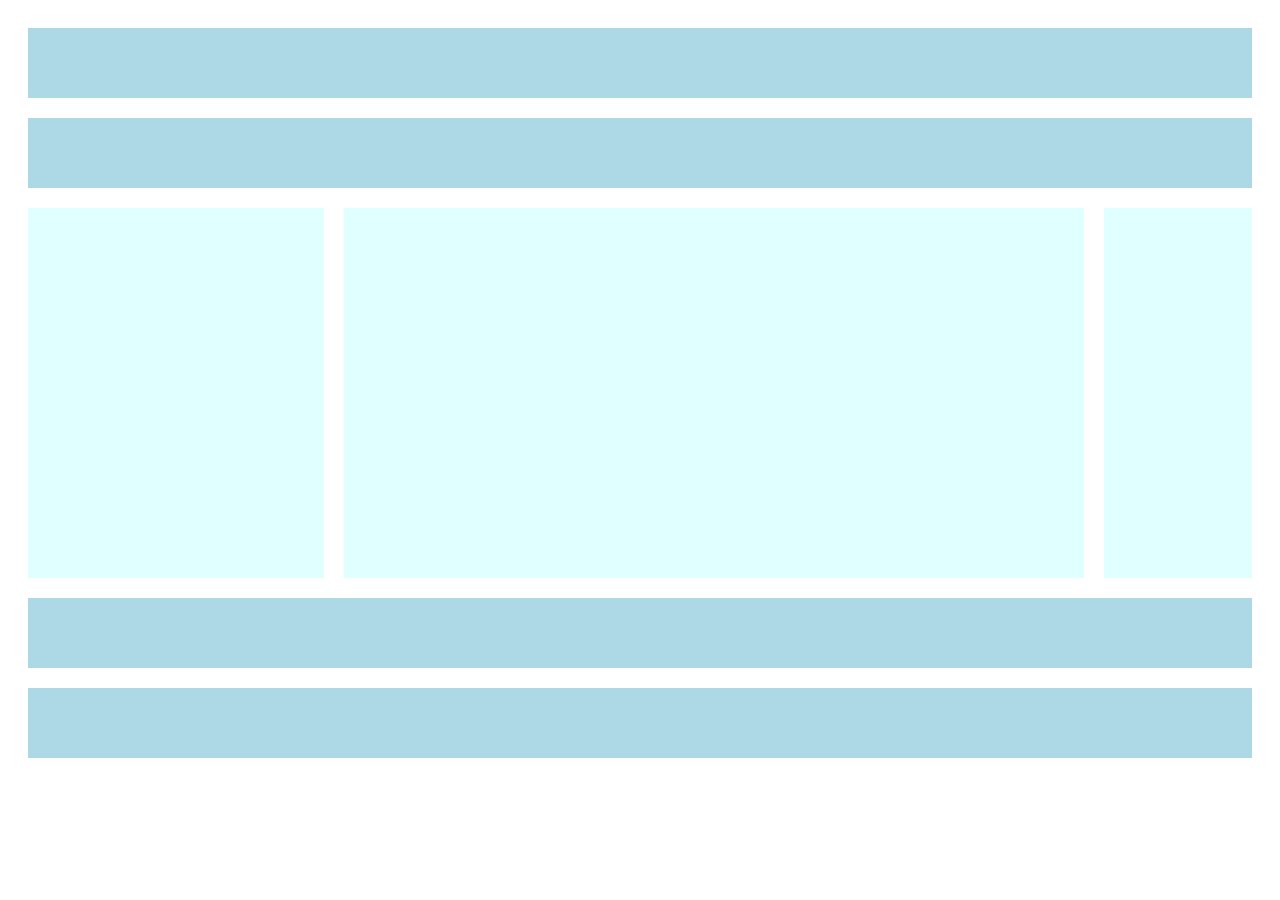
<file: Qus1l.html>
<!DOCTYPE html>
<html lang="en">
<head>
    <meta charset="UTF-8">
    <meta name="viewport" content="width=device-width, initial-scale=1.0">
    <title>last</title>
</head>
<body>
    <div>
        <table border="0" width="100%" height="50px" cellspacing="20" cellpadding="35">

            <tr>
                <td colspan="3" bgcolor="#ADD8E6"></td>
            </tr>
            <tr>
                <td colspan="3" bgcolor="#ADD8E6"></td>
            </tr>

            <tr>
                <td width="20%" height="300px" bgcolor="#E0FFFF"></td>
                <td width="50%" height="300px" bgcolor="#E0FFFF"></td>
                <td width="10%" height="300px" bgcolor="#E0FFFF"></td>
            </tr>

            <tr>
                <td colspan="3" bgcolor="#ADD8E6"></td>
                
            </tr>
            <tr>
                <td colspan="3" bgcolor="#ADD8E6"></td>
            </tr>

        </table>
        <br>
        
        
    </div>
    
</body>
</html>
</file>
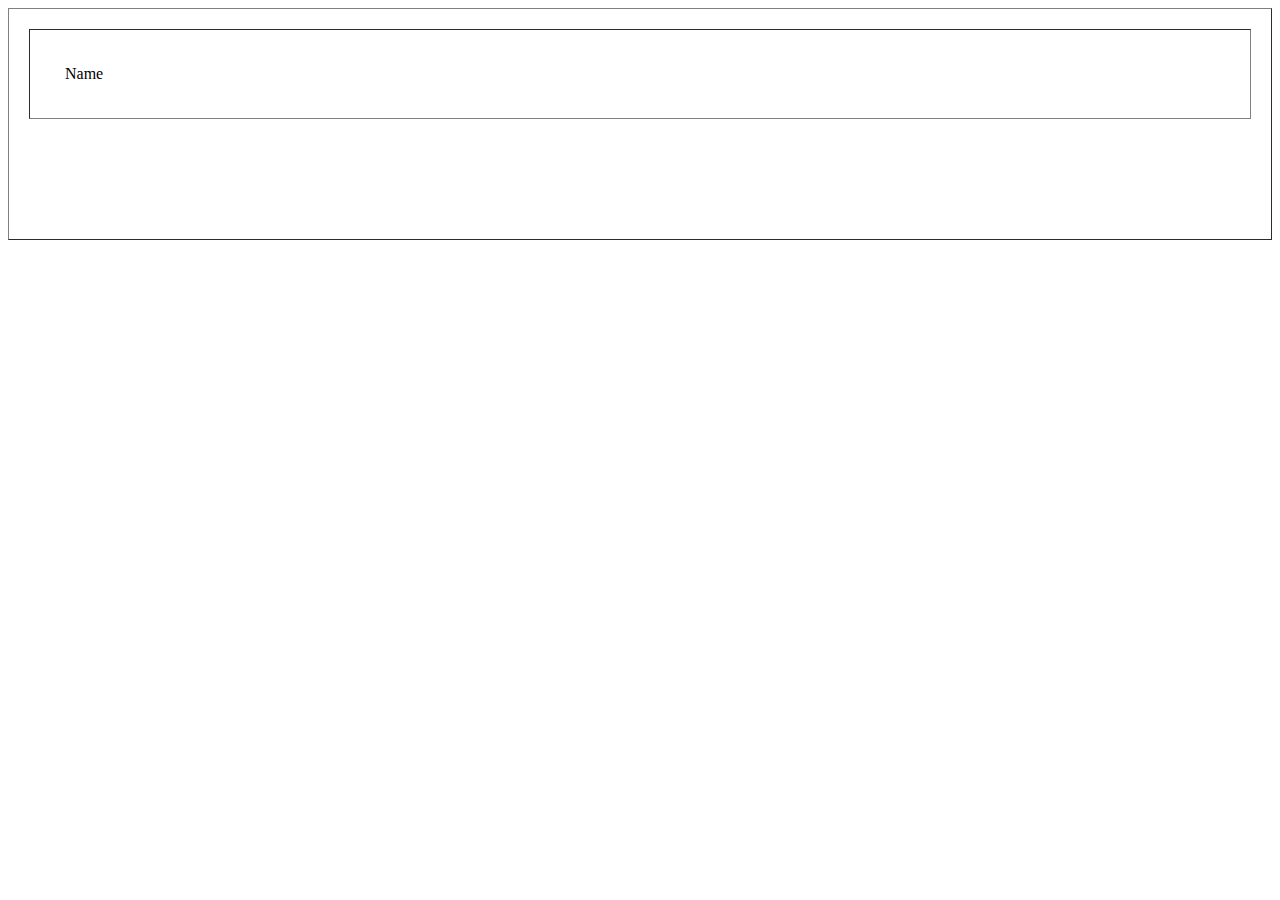
<file: Qus2.html>
<!DOCTYPE html>
<html lang="en">
<head>
    <meta charset="UTF-8">
    <meta name="viewport" content="width=device-width, initial-scale=1.0">
    <title>Questions</title>
</head>
<body>
    <table border="1" width="100%" height="50px" cellspacing="20" cellpadding="35">
        <tr>
            <td>Name</td>
        </tr>
        <tr>

        </tr>
        <tr>

        </tr>
        <tr>

        </tr>
        <tr>

        </tr>
        <tr>

        </tr>
    </table>
    
</body>
</html>
</file>
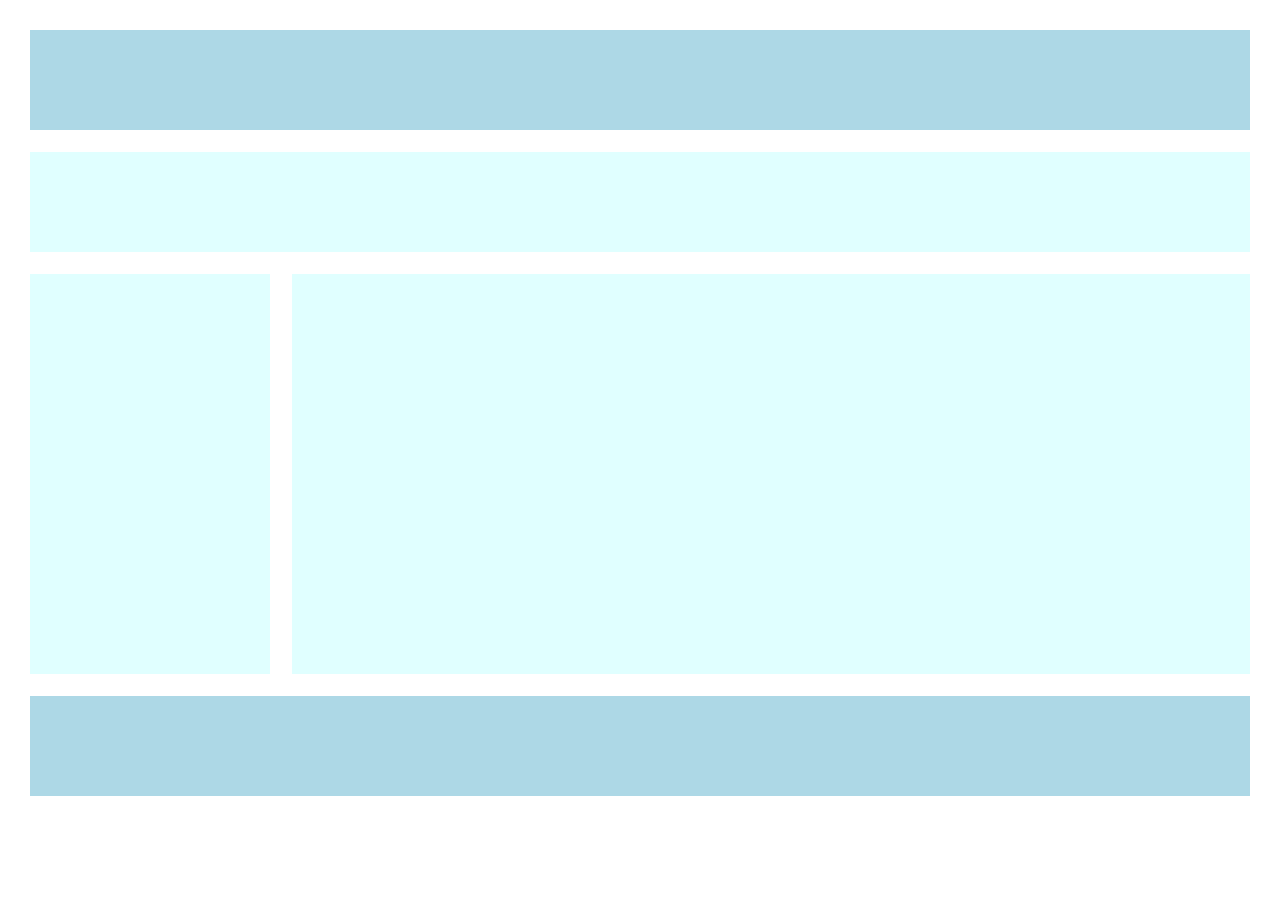
<file: TopandLeft.html>
<!DOCTYPE html>
<html lang="en">
<head>
    <meta charset="UTF-8">
    <meta name="viewport" content="width=device-width, initial-scale=1.0">
    <title>Header Content Leftnav,Footer</title>
</head>
<body>
    <div>
      <table border="0" width="100%" height="70px" cellspacing="22" cellpadding="50">
        
        <tr>
            <td colspan="2" bgcolor="#ADD8E6"></td>
        </tr>

        <tr>
            <td colspan="2" bgcolor="#E0FFFF"></td>
        </tr>

        <tr>
          <td width="20%" height="300px" bgcolor="#E0FFFF"></td>
          <td bgcolor="#E0FFFF"></td>
        </tr>

        <tr>
            <td colspan="2" bgcolor="#ADD8E6"></td>
        </tr>

      </table>
    </div>
    
</body>
</html>
</file>
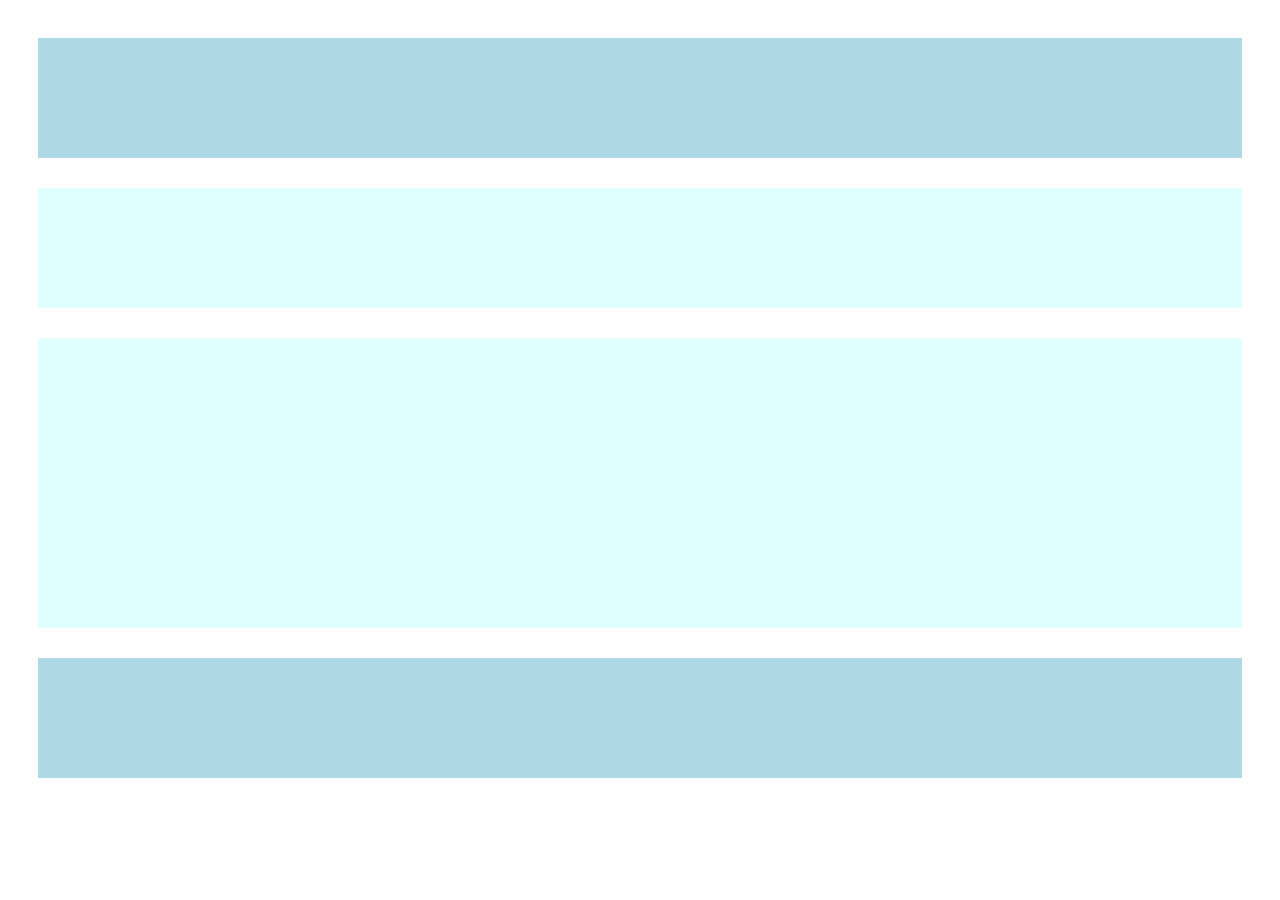
<file: Topnav.html>
<!DOCTYPE html>
<html lang="en">
<head>
    <meta charset="UTF-8">
    <meta name="viewport" content="width=device-width, initial-scale=1.0">
    <title>Header Topnav Content Footer</title>
</head>
<body>
    <div>

         <table border="0" width="100%" height="70px" cellspacing="30" cellpadding="60">


            <tr>
                <td colspan="2" bgcolor="#ADD8E6"></td>
            </tr>
    
            <tr>
                <td colspan="2" bgcolor="#E0FFFF"></td>
            </tr>

            <tr>
                <td colspan="2" bgcolor="#E0FFFF" height="170px"></td>
            </tr>

            <tr>
                <td colspan="2" bgcolor="#ADD8E6"></td>
            </tr>

    </table>


    </div>
   
    
</body>
</html>
</file>
<file: index.css>
body {
    font-family: 'Times New Roman', Times, serif;
    background: #f8f5ee;
    margin: 0;
}
.marksheet-container {
    align-items: flex-start;
    background: #fff;
    margin: 30px auto;
    max-width: 960px;
    padding: 24px 24px 20px 24px;
    border: 2px solid #e0934f;
}
.logo {
    width: 100px;
    height: auto;
    display: block;
    margin: 0 auto;
}
.me{
    width: 100px;
     height: auto;
     display: block;
     margin: 0 auto;
}
.consolidated
{
    background-color: #d27226;
    color:white;
    text-align: center;
}
.header-top {
    text-align: center;
    font-size: 18px;
    color: #d27226;
    margin-bottom: 7px;
}
.title {
    font-size: 21px;
    color: #ef8600;
    font-weight: bold;
    margin-bottom: 5px;
}
.details-row {
    display: flex;
    justify-content: space-between;
    margin-bottom: 10px;
    font-size: 15px;
}
.student-info {
    margin-left: 25px;
    margin-right: 25px;
    min-width: 180px;
}
.education-details {
    font-size: 16px;
    margin-bottom: 14px;
    margin-top: 7px;
    text-align: left;
}
.educationdetails1{
      font-size: 16px;
    margin-bottom: 14px;
    margin-top: 8px;
    text-align: right;
}
.Discipline{
      font-size: 16px;
    margin-bottom: 14px;
    margin-top: 8px;
    text-align: left;
}
table {
    width: 100%;
    border-collapse: collapse;
    margin-bottom: 18px;
}
.last{ width: 100%;
    border-collapse: collapse;
    margin-bottom: 18px;
}
th, td {
    border: 1px solid #be8433;
    padding: 7px 7px;
    text-align: left;
    font-size: 14px;
}
th {
    background-color: #f9e9c6;
    color: #ac6b0c;
}
.summary-row {
    font-size: 15px;
    margin-bottom: 5px;
}
.summary-footer {
    font-size: 15px;
    padding-bottom: 10px;
}
.sign-row {
    text-align: right;
    font-size: 17px;
    margin-top: 20px;
    color: #6c4a18;
}
hr {
    border: 0.5px solid #c8b182;
}
.name{
    color: #e0934f;
}
.DOB{
    color: #e0934f;
}
.chairman{
    color: #e0934f;
}
.Discipline{
    color: #e0934f;
}
.Discipline1{
    text-align: center;
}
.print-button{
    background-color: #e0934f;
    color: white;
    border: none;
    padding: 10px 15px;
    font-size: 16px;
    cursor: pointer;
    border-radius: 5px;
}
</file>
<file: Forms.css>
* {
    margin: 0;
    padding: 0;
    box-sizing: border-box;
    font-family: "Segoe UI", Tahoma, Geneva, Verdana, sans-serif;
    
}

body {
    /* background: linear-gradient(135deg, #fffef9, #cfcdc8); */
    color: #333;
    display: flex;
    justify-content: center;
    align-items: flex-start;
    min-height: 100vh;
    padding: 30px;
    background-image: url(istockphoto-1401721572-612x612.jpg);
    /* background-repeat: no-repeat; */
    
 
}

.header {
    background: #fff;
    padding: 30px;
    border-radius: 12px;
    width: 100%;
    max-width: 800px;
    box-shadow: 0 8px 20px rgba(0, 0, 0, 0.15);
}
.header h1 {
    font-size: 2rem;
    color:  #81d4f5;
    margin-bottom: 20px;
    font-weight: bold;
}

fieldset {
    border: 2px solid  #FF0000;
    border-radius: 8px;
    padding: 20px;
    margin-bottom: 20px;
}

legend {
    font-weight: bold;
    color:  #81d4f5;
    padding: 0 10px;
}
.form-row,
.form-row2,
.form-row3,
.form-row4 {
    display: grid;
    grid-template-columns: 1fr 1fr;
    gap: 15px 20px;
}
label {
    font-size: 14px;
    font-weight: 600;
    margin-bottom: 5px;
    display: block;
}

input[type="text"],
input[type="email"],
input[type="tel"],
input[type="date"],
input[type="number"],
select {
    width: 100%;
    padding: 10px;
    border: 1.5px solid #ccc;
    border-radius: 6px;
    font-size: 14px;
    transition: all 0.3s ease;
}

.button {
    display: flex;
    justify-content: center;
    gap: 20px;
    margin-top: 25px;
}

button {
    padding: 12px 28px;
    font-size: 15px;
    border: none;
    border-radius: 6px;
    cursor: pointer;
    transition: all 0.3s ease;
    font-weight: 600;
}

.reset {
    background:  #81d4f5;
    color: white;
}

.reset:hover {
    background: #e63939;
}

.submit {
    background: #81d4f5;
    color: white;
}

.submit:hover {
    background: #0e9b67;
}
.z{
    color: #FF0000;
}
.o{
    color: 	#009E60;
}
.h{
    color: #0818A8;
}
.O{
    color: yellow;
}
.fieldset2{
  border: 2px solid #009E60;

}
.fieldset3{
      border: 2px solid #0818A8;
}
.fieldset4{
    border: 2px solid yellow;
}
</file>
<file: From.css>
* {
    margin: 0;
    padding: 0;
    box-sizing: border-box;
    font-family: "Segoe UI", Tahoma, Geneva, Verdana, sans-serif;
}

body {
    background: linear-gradient(135deg, #fffef9, #cfcdc8);
    color: #333;
    display: flex;
    justify-content: center;
    align-items: flex-start;
    min-height: 100vh;
    padding: 30px;
}

.header {
    background: #fff;
    padding: 30px;
    border-radius: 12px;
    width: 100%;
    max-width: 800px;
    box-shadow: 0 8px 20px rgba(0, 0, 0, 0.15);
}
.header h1 {
    font-size: 2rem;
    color:  #81d4f5;
    margin-bottom: 20px;
    font-weight: bold;
}

fieldset {
    border: 2px solid  #FF0000;
    border-radius: 8px;
    padding: 20px;
    margin-bottom: 20px;
}

legend {
    font-weight: bold;
    color:  #81d4f5;
    padding: 0 10px;
}
.form-row,
.form-row2,
.form-row3,
.form-row4 {
    display: grid;
    grid-template-columns: 1fr 1fr;
    gap: 15px 20px;
}
label {
    font-size: 14px;
    font-weight: 600;
    margin-bottom: 5px;
    display: block;
}

input[type="text"],
input[type="email"],
input[type="tel"],
input[type="date"],
input[type="number"],
select {
    width: 100%;
    padding: 10px;
    border: 1.5px solid #ccc;
    border-radius: 6px;
    font-size: 14px;
    transition: all 0.3s ease;
}

.button {
    display: flex;
    justify-content: center;
    gap: 20px;
    margin-top: 25px;
}

button {
    padding: 12px 28px;
    font-size: 15px;
    border: none;
    border-radius: 6px;
    cursor: pointer;
    transition: all 0.3s ease;
    font-weight: 600;
}

.reset {
    background:  #81d4f5;
    color: white;
}

.reset:hover {
    background: #e63939;
}

.submit {
    background: #81d4f5;
    color: white;
}

.submit:hover {
    background: #0e9b67;
}
.z{
    color: #FF0000;
}
.o{
    color: 	#009E60;
}
.h{
    color: #0818A8;
}
.O{
    color: yellow;
}
.fieldset2{
  border: 2px solid #009E60;

}
.fieldset3{
      border: 2px solid #0818A8;
}
.fieldset4{
    border: 2px solid yellow;
}
</file>
